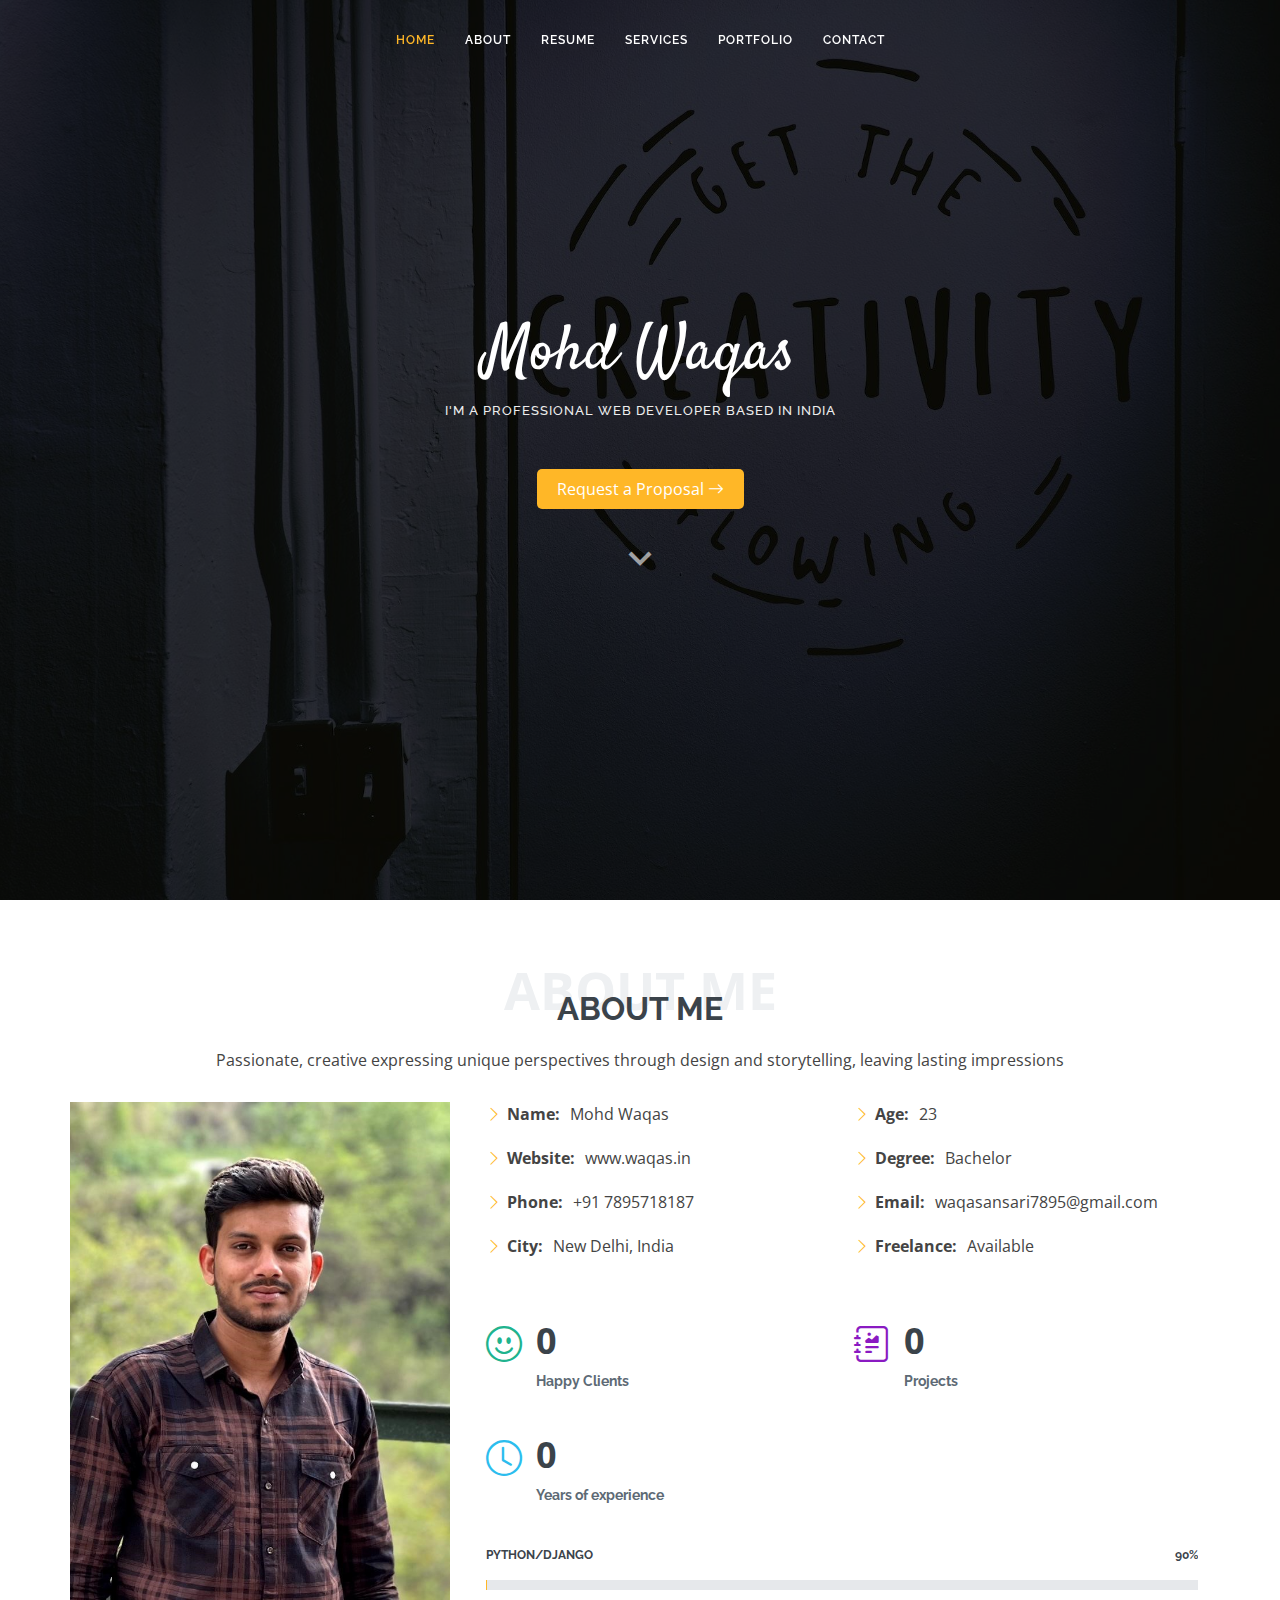
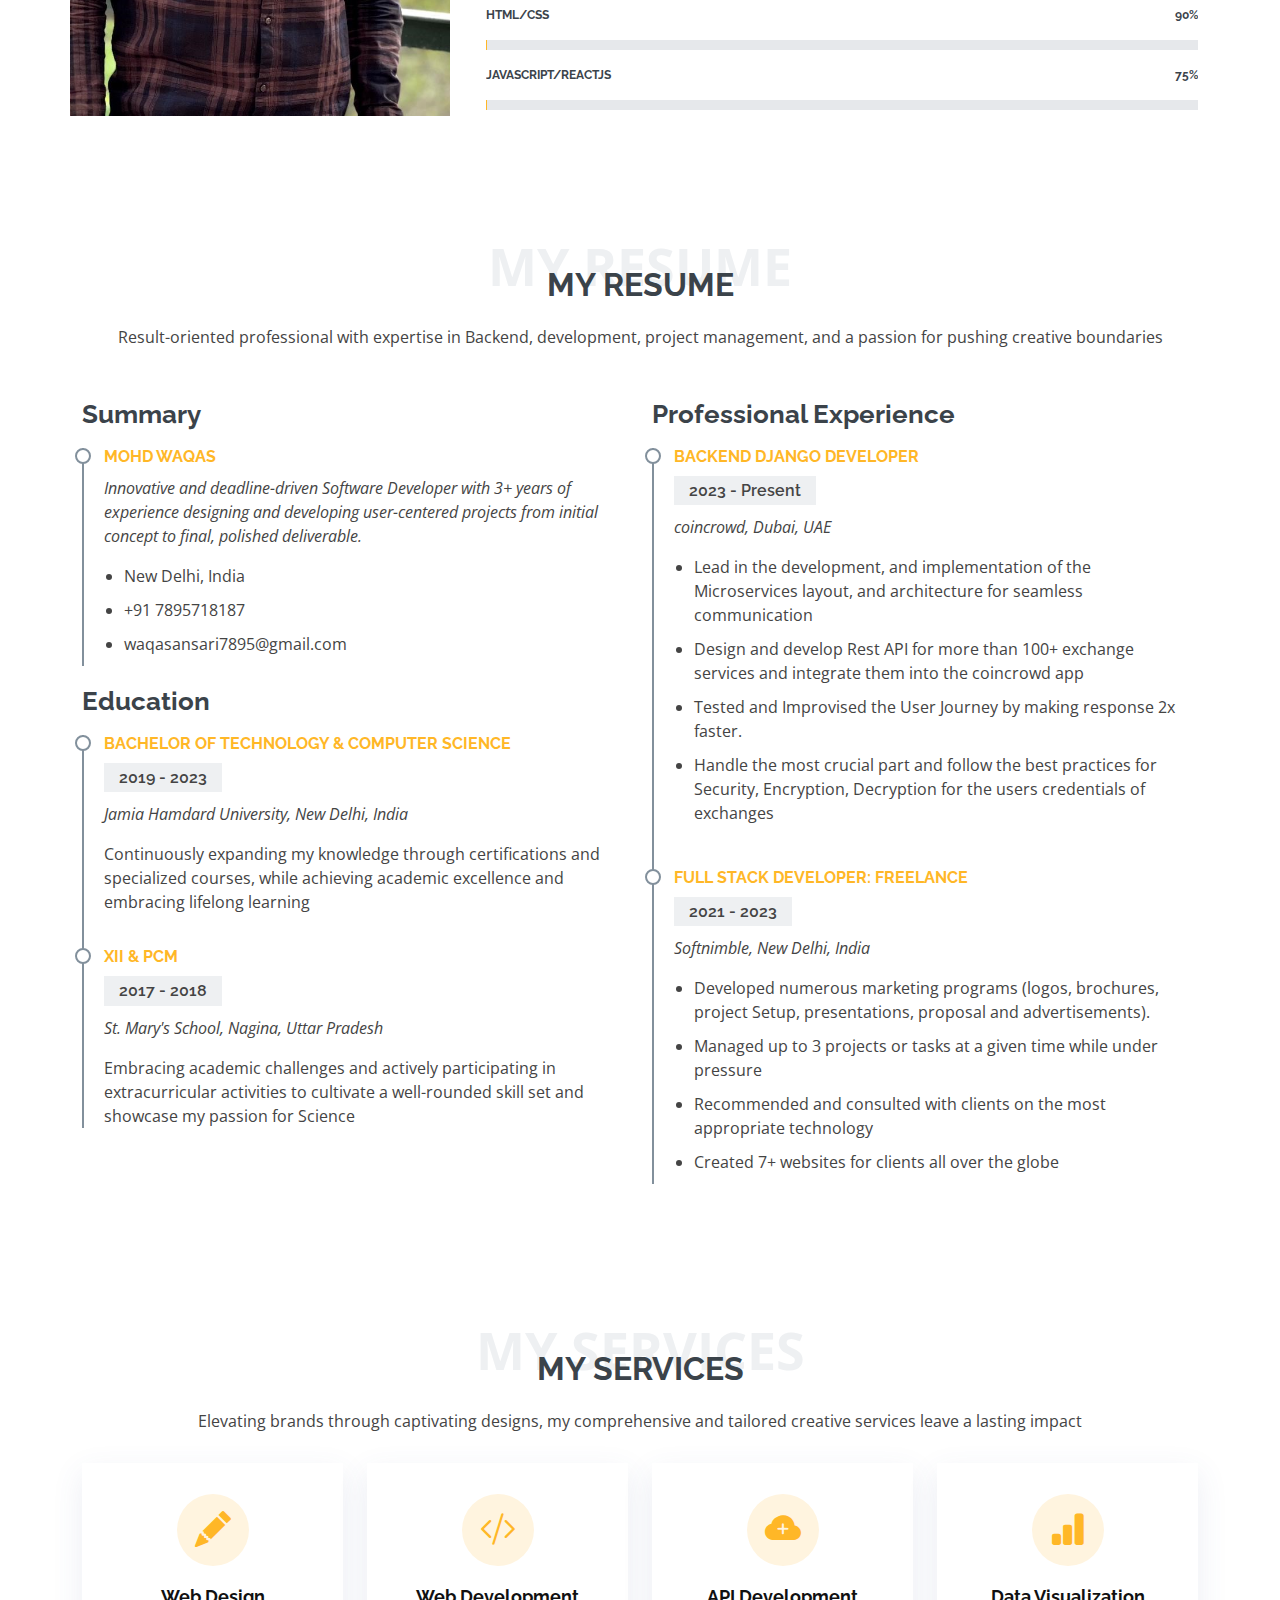
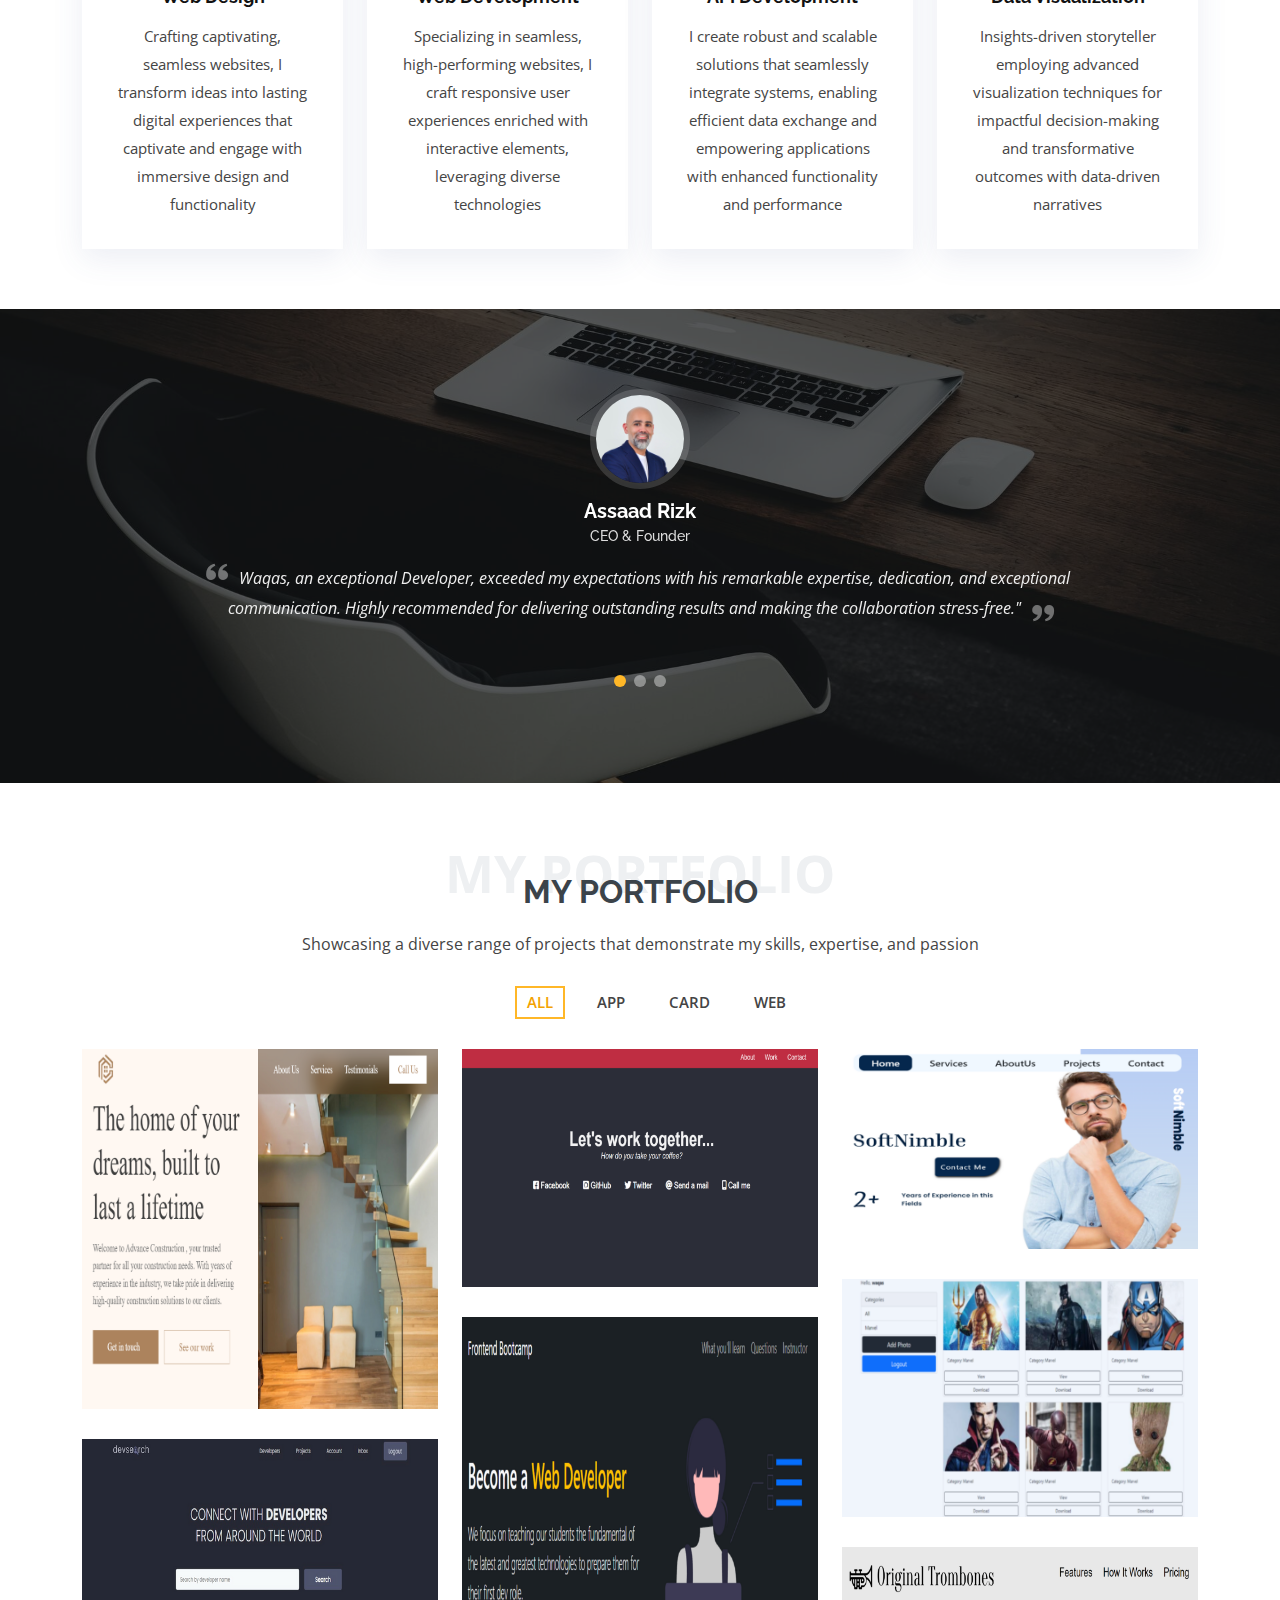
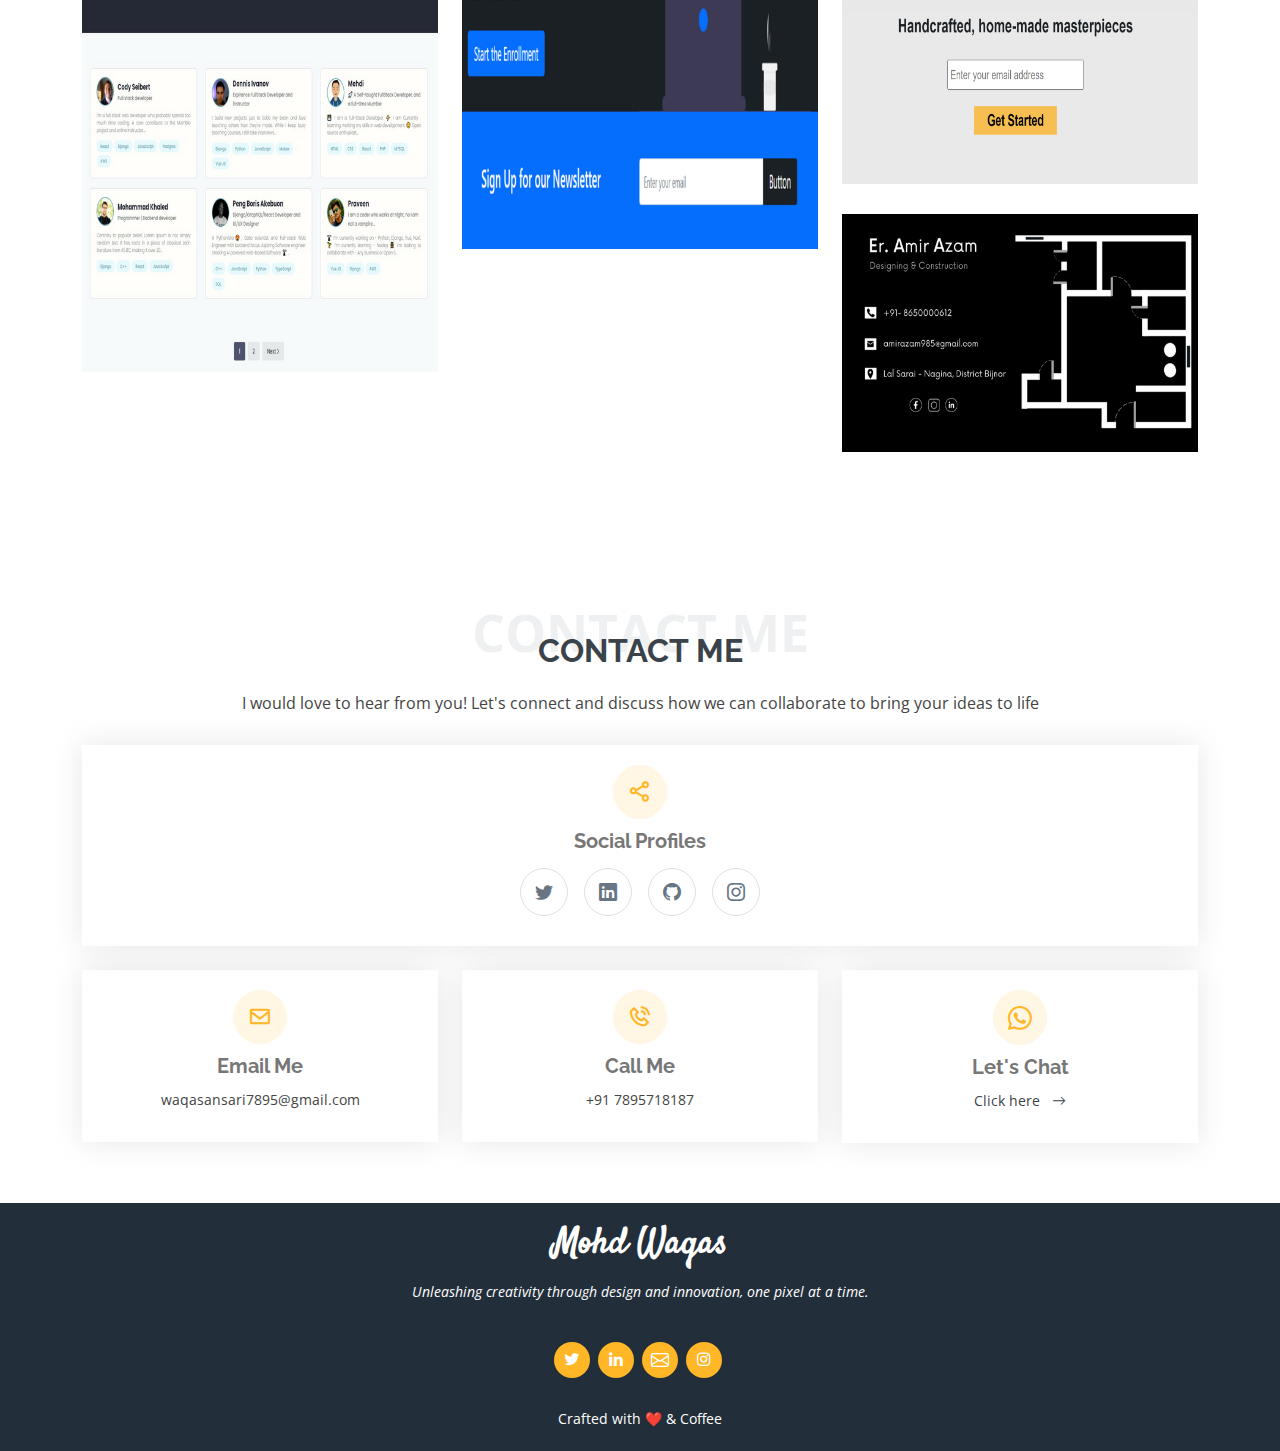
<file: index.html>
<!DOCTYPE html>
<html lang="en">

<head>
  <meta charset="utf-8">
  <meta content="width=device-width, initial-scale=1.0" name="viewport">

  <title>Waqas - Developer</title>
  <meta content="" name="description">
  <meta content="" name="keywords">

  <!-- Favicons -->
  <link href="assets/img/favicon.png" rel="icon">
  <!-- <link href="assets/img/apple-touch-icon.png" rel="apple-touch-icon"> -->

  <!-- Google Fonts -->
  <link href="https://fonts.googleapis.com/css?family=Open+Sans:300,300i,400,400i,600,600i,700,700i|Raleway:300,300i,400,400i,500,500i,600,600i,700,700i|Satisfy" rel="stylesheet">

  <!-- Vendor CSS Files -->
  <link href="assets/vendor/bootstrap/css/bootstrap.min.css" rel="stylesheet">
  <link href="assets/vendor/bootstrap-icons/bootstrap-icons.css" rel="stylesheet">
  <link href="assets/vendor/boxicons/css/boxicons.min.css" rel="stylesheet">
  <link href="assets/vendor/glightbox/css/glightbox.min.css" rel="stylesheet">
  <link href="assets/vendor/swiper/swiper-bundle.min.css" rel="stylesheet">

  <!-- Template Main CSS File -->
  <link href="assets/css/style.css" rel="stylesheet">

 
</head>

<body>

  <!-- ======= Header ======= -->
  <header id="header" class="fixed-top d-flex justify-content-center align-items-center header-transparent">

    <nav id="navbar" class="navbar">
      <ul>
        <li><a class="nav-link scrollto active" href="#hero">Home</a></li>
        <li><a class="nav-link scrollto" href="#about">About</a></li>
        <li><a class="nav-link scrollto" href="#resume">Resume</a></li>
        <li><a class="nav-link scrollto" href="#services">Services</a></li>
        <li><a class="nav-link scrollto " href="#portfolio">Portfolio</a></li>
        <li><a class="nav-link scrollto" href="#contact">Contact</a></li>
      </ul>
      <i class="bi bi-list mobile-nav-toggle"></i>
    </nav><!-- .navbar -->

  </header><!-- End Header -->

  <!-- ======= Hero Section ======= -->
  <section id="hero">
    <div class="hero-container">
      <h1>Mohd Waqas</h1>
      <h2>I'm a Professional Web Developer Based In India</h2>
      <a target="_blank" href="https://api.whatsapp.com/send?phone=917895718187" class="btn btn-warning hero-button">Request a Proposal <i class="bi bi-arrow-right"></i></a><br>
      <a href="#about" class="btn-scroll scrollto" title="Scroll Down"><i class="bx bx-chevron-down"></i></a>
    </div>
  </section><!-- End Hero -->

  <main id="main">

    <!-- ======= About Me Section ======= -->
    <section id="about" class="about">
      <div class="container">

        <div class="section-title">
          <span>About Me</span>
          <h2>About Me</h2>
          <p>Passionate, creative expressing unique perspectives through design and storytelling, leaving lasting impressions</p>
        </div>

        <div class="row">
          <div class="image col-lg-4 d-flex align-items-stretch justify-content-center justify-content-lg-start"></div>
          <div class="col-lg-8 d-flex flex-column align-items-stretch">
            <div class="content ps-lg-4 d-flex flex-column justify-content-center">
              <div class="row">
                <div class="col-lg-6">
                  <ul>
                    <li class="profile-name"><i class="bi bi-chevron-right"></i> <strong>Name:</strong> <span >Mohd Waqas</span></li>
                    <li><i class="bi bi-chevron-right"></i> <strong>Website:</strong> <span>www.waqas.in</span></li>
                    <li><i class="bi bi-chevron-right"></i> <strong>Phone:</strong> <span>+91 7895718187</span></li>
                    <li><i class="bi bi-chevron-right"></i> <strong>City:</strong> <span>New Delhi, India</span></li>
                  </ul>
                </div>
                <div class="col-lg-6">
                  <ul>
                    <li><i class="bi bi-chevron-right"></i> <strong>Age:</strong> <span>23</span></li>
                    <li><i class="bi bi-chevron-right"></i> <strong>Degree:</strong> <span>Bachelor</span></li>
                    <li><i class="bi bi-chevron-right"></i> <strong>Email:</strong> <span>waqasansari7895@gmail.com</span></li>
                    <li><i class="bi bi-chevron-right"></i> <strong>Freelance:</strong> <span>Available</span></li>
                  </ul>
                </div>
              </div>
              <div class="row mt-n4">
                <div class="col-md-6 mt-5 d-md-flex align-items-md-stretch">
                  <div class="count-box">
                    <i class="bi bi-emoji-smile" style="color: #20b38e;"></i>
                    <span data-purecounter-start="0" data-purecounter-end="22" data-purecounter-duration="1" class="purecounter"></span>
                    <p><strong>Happy Clients</strong></p>
                  </div>
                </div>

                <div class="col-md-6 mt-5 d-md-flex align-items-md-stretch">
                  <div class="count-box">
                    <i class="bi bi-journal-richtext" style="color: #8a1ac2;"></i>
                    <span data-purecounter-start="0" data-purecounter-end="26" data-purecounter-duration="1" class="purecounter"></span>
                    <p><strong>Projects</strong></p>
                  </div>
                </div>

                <div class="col-md-6 mt-5 d-md-flex align-items-md-stretch">
                  <div class="count-box">
                    <i class="bi bi-clock" style="color: #2cbdee;"></i>
                    <span data-purecounter-start="0" data-purecounter-end="3" data-purecounter-duration="1" class="purecounter"></span>
                    <p><strong>Years of experience</strong></p>
                  </div>
                </div>

                <!-- <div class="col-md-6 mt-5 d-md-flex align-items-md-stretch">
                  <div class="count-box">
                    <i class="bi bi-award" style="color: #ffb459;"></i>
                    <span data-purecounter-start="0" data-purecounter-end="16" data-purecounter-duration="1" class="purecounter"></span>
                    <p><strong>Awards</strong> rerum asperiores dolor alias quo reprehenderit eum et nemo pad der</p>
                  </div>
                </div> -->
              </div>
            </div><!-- End .content-->

            <div class="skills-content ps-lg-4">
              <div class="progress">
                <span class="skill">Python/Django <i class="val">90%</i></span>
                <div class="progress-bar-wrap">
                  <div class="progress-bar" role="progressbar" aria-valuenow="90" aria-valuemin="0" aria-valuemax="100"></div>
                </div>
              </div>

              <div class="progress">
                <span class="skill">HTML/CSS <i class="val">90%</i></span>
                <div class="progress-bar-wrap">
                  <div class="progress-bar" role="progressbar" aria-valuenow="90" aria-valuemin="0" aria-valuemax="100"></div>
                </div>
              </div>

              <div class="progress">
                <span class="skill">JavaScript/ReactJs <i class="val">75%</i></span>
                <div class="progress-bar-wrap">
                  <div class="progress-bar" role="progressbar" aria-valuenow="75" aria-valuemin="0" aria-valuemax="100"></div>
                </div>
              </div>
            </div>

          </div>
        </div>

      </div>
    </section><!-- End About Me Section -->

    <!-- ======= My Resume Section ======= -->
    <section id="resume" class="resume">
      <div class="container">

        <div class="section-title">
          <span>My Resume</span>
          <h2>My Resume</h2>
          <p>Result-oriented professional with expertise in Backend, development, project management, and a passion for pushing creative boundaries</p>
        </div>

        <div class="row">
          <div class="col-lg-6">
            <h3 class="resume-title">Summary</h3>
            <div class="resume-item pb-0">
              <h4>Mohd Waqas</h4>
              <p><em>Innovative and deadline-driven Software Developer with 3+ years of experience designing and developing user-centered projects from initial concept to final, polished deliverable.</em></p>
              <p>
              <ul>
                <li>New Delhi, India</li>
                <li>+91 7895718187</li>
                <li>waqasansari7895@gmail.com</li>
              </ul>
              </p>
            </div>

            <h3 class="resume-title">Education</h3>
            <div class="resume-item">
              <h4>Bachelor of Technology &amp; Computer Science</h4>
              <h5>2019 - 2023</h5>
              <p><em>Jamia Hamdard University, New Delhi, India</em></p>
              <p>Continuously expanding my knowledge through certifications and specialized courses, while achieving academic excellence and embracing lifelong learning</p>
            </div>
            <div class="resume-item">
              <h4>XII &amp; PCM</h4>
              <h5>2017 - 2018</h5>
              <p><em>St. Mary's School, Nagina, Uttar Pradesh</em></p>
              <p>Embracing academic challenges and actively participating in extracurricular activities to cultivate a well-rounded skill set and showcase my passion for Science</p>
            </div>
          </div>
          <div class="col-lg-6">
            <h3 class="resume-title">Professional Experience</h3>
            <div class="resume-item">
              <h4>Backend Django Developer</h4>
              <h5>2023 - Present</h5>
              <p><em>coincrowd, Dubai, UAE</em></p>
              <p>
              <ul>
                <li>Lead in the development, and implementation of the Microservices layout, and architecture for seamless communication</li>
                <li>Design and develop Rest API for more than 100+ exchange services and integrate them into the coincrowd app</li>
                <li>Tested and Improvised the User Journey by making response 2x faster.</li>
                <li>Handle the most crucial part and follow the best practices for Security, Encryption, Decryption for the users credentials of exchanges </li>
              </ul>
              </p>
            </div>
            <div class="resume-item">
              <h4>Full Stack Developer: Freelance</h4>
              <h5>2021 - 2023</h5>
              <p><em>Softnimble, New Delhi, India</em></p>
              <p>
              <ul>
                <li>Developed numerous marketing programs (logos, brochures, project Setup,  presentations, proposal and advertisements).</li>
                <li>Managed up to 3 projects or tasks at a given time while under pressure</li>
                <li>Recommended and consulted with clients on the most appropriate technology</li>
                <li>Created 7+ websites for clients all over the globe</li>
              </ul>
              </p>
            </div>
          </div>
        </div>

      </div>
    </section><!-- End My Resume Section -->

    <!-- ======= My Services Section ======= -->
    <section id="services" class="services">
      <div class="container">

        <div class="section-title">
          <span>My Services</span>
          <h2>My Services</h2>
          <p>Elevating brands through captivating designs, my comprehensive and tailored creative services leave a lasting impact</p>
        </div>

        <div class="row">
          <div class="col-md-6 col-lg-3 d-flex align-items-stretch mb-5 mb-lg-0">
            <div class="icon-box">
              <div class="icon"><i class="bi bi-pencil-fill"></i></div>
              <h4 class="title"><a href="">Web Design</a></h4>
              <p class="description">Crafting captivating, seamless websites, I transform ideas into lasting digital experiences that captivate and engage with immersive design and functionality</p>
            </div>
          </div>

          <div class="col-md-6 col-lg-3 d-flex align-items-stretch mb-5 mb-lg-0">
            <div class="icon-box">
              <div class="icon"><i class="bi bi-code-slash"></i></div>
              <h4 class="title"><a href="">Web Development</a></h4>
              <p class="description">Specializing in seamless, high-performing websites, I craft responsive user experiences enriched with interactive elements, leveraging diverse technologies</p>
            </div>
          </div>

          <div class="col-md-6 col-lg-3 d-flex align-items-stretch mb-5 mb-lg-0">
            <div class="icon-box">
              <div class="icon"><i class="bi bi-cloud-plus-fill"></i></div>
              <h4 class="title"><a href="">API Development</a></h4>
              <p class="description"> I create robust and scalable solutions that seamlessly integrate systems, enabling efficient data exchange and empowering applications with enhanced functionality and performance</p>
            </div>
          </div>

          <div class="col-md-6 col-lg-3 d-flex align-items-stretch mb-5 mb-lg-0">
            <div class="icon-box">
              <div class="icon"><i class="bi bi-bar-chart-fill"></i></div>
              <h4 class="title"><a href="">Data Visualization</a></h4>
              <p class="description">Insights-driven storyteller employing advanced visualization techniques for impactful decision-making and transformative outcomes with data-driven narratives</p>
            </div>
          </div>

        </div>

      </div>
    </section><!-- End My Services Section -->

    <!-- ======= Testimonials Section ======= -->
    <section id="testimonials" class="testimonials">
      <div class="container position-relative">

        <div class="testimonials-slider swiper" data-aos="fade-up" data-aos-delay="100">
          <div class="swiper-wrapper">

            <div class="swiper-slide">
              <div class="testimonial-item">
                <img src="assets/img/testimonials/assaad_rizk.jpg" class="testimonial-img" alt="">
                <h3>Assaad Rizk</h3>
                <h4>CEO &amp; Founder</h4>
                <p>
                  <i class="bx bxs-quote-alt-left quote-icon-left"></i>
                  Waqas, an exceptional Developer, exceeded my expectations with his remarkable expertise, dedication, and exceptional communication. Highly recommended for delivering outstanding results and making the collaboration stress-free."
                  <i class="bx bxs-quote-alt-right quote-icon-right"></i>
                </p>
              </div>
            </div><!-- End testimonial item -->

            <div class="swiper-slide">
              <div class="testimonial-item">
                <img src="assets/img/testimonials/ramesh_kumar.jpg" class="testimonial-img" alt="">
                <h3>Ramesh Kumar</h3>
                <h4>CTO &amp; Co-Founder</h4>
                <p>
                  <i class="bx bxs-quote-alt-left quote-icon-left"></i>
                  Waqas is a true professional in Software development. His expertise, attention to detail, and ability to adapt and problem-solve in real-time impressed me. Working with him was a pleasure, and I highly recommend his services for anyone seeking top-notch results.
                  <i class="bx bxs-quote-alt-right quote-icon-right"></i>
                </p>
              </div>
            </div><!-- End testimonial item -->

            <div class="swiper-slide">
              <div class="testimonial-item">
                <img src="assets/img/testimonials/amir_azam.png" class="testimonial-img" alt="">
                <h3>Amir Azam</h3>
                <h4>Civil Engineer</h4>
                <p>
                  <i class="bx bxs-quote-alt-left quote-icon-left"></i>
                  Working with Waqas was a game-changer for my project. His exceptional skills, deep knowledge, and proactive approach resulted in outstanding outcomes. I highly recommend Waqas for his professionalism, reliability, and ability to deliver beyond expectations.
                  <i class="bx bxs-quote-alt-right quote-icon-right"></i>
                </p>
              </div>
            </div><!-- End testimonial item -->

            <!-- <div class="swiper-slide">
              <div class="testimonial-item">
                <img src="assets/img/testimonials/testimonials-4.jpg" class="testimonial-img" alt="">
                <h3>Matt Brandon</h3>
                <h4>Freelancer</h4>
                <p>
                  <i class="bx bxs-quote-alt-left quote-icon-left"></i>
                  Fugiat enim eram quae cillum dolore dolor amet nulla culpa multos export minim fugiat minim velit minim dolor enim duis veniam ipsum anim magna sunt elit fore quem dolore labore illum veniam.
                  <i class="bx bxs-quote-alt-right quote-icon-right"></i>
                </p>
              </div>
            </div>

            <div class="swiper-slide">
              <div class="testimonial-item">
                <img src="assets/img/testimonials/testimonials-5.jpg" class="testimonial-img" alt="">
                <h3>John Larson</h3>
                <h4>Entrepreneur</h4>
                <p>
                  <i class="bx bxs-quote-alt-left quote-icon-left"></i>
                  Quis quorum aliqua sint quem legam fore sunt eram irure aliqua veniam tempor noster veniam enim culpa labore duis sunt culpa nulla illum cillum fugiat legam esse veniam culpa fore nisi cillum quid.
                  <i class="bx bxs-quote-alt-right quote-icon-right"></i>
                </p>
              </div>
            </div> -->

          </div>
          <div class="swiper-pagination"></div>
        </div>

      </div>
    </section><!-- End Testimonials Section -->

    <!-- ======= My Portfolio Section ======= -->
    <section id="portfolio" class="portfolio">
      <div class="container">

        <div class="section-title">
          <span>My Portfolio</span>
          <h2>My Portfolio</h2>
          <p>Showcasing a diverse range of projects that demonstrate my skills, expertise, and passion</p>
        </div>

        <ul id="portfolio-flters" class="d-flex justify-content-center">
          <li data-filter="*" class="filter-active">All</li>
          <li data-filter=".filter-app">App</li>
          <li data-filter=".filter-card">Card</li>
          <li data-filter=".filter-web">Web</li>
        </ul>

        <div class="row portfolio-container">

          <div class="col-lg-4 col-md-6 portfolio-item filter-app">
            <div class="portfolio-img"><img src="assets/img/portfolio/acd1.png" class="img-fluid" alt=""></div>
            <div class="portfolio-info">
              <!-- <h4>App 1</h4> -->
              <p>App</p>
              <a href="assets/img/portfolio/acd1.png" data-gallery="portfolioGallery" class="portfolio-lightbox preview-link" title="Construction Website"><i class="bx bx-plus"></i></a>
              <a href="inner-pages/acd-details.html" class="details-link" title="More Details"><i class="bx bx-link"></i></a>
            </div>
          </div>

          <div class="col-lg-4 col-md-6 portfolio-item filter-web">
            <div class="portfolio-img"><img src="assets/img/portfolio/static portfolio website 1.png" class="img-fluid" alt=""></div>
            <div class="portfolio-info">
              <!-- <h4>Web 1</h4> -->
              <p>Web</p>
              <a href="assets/img/portfolio/static portfolio website 1.png" data-gallery="portfolioGallery" class="portfolio-lightbox preview-link" title="Static Site"><i class="bx bx-plus"></i></a>
              <a href="inner-pages/static-details.html" class="details-link" title="More Details"><i class="bx bx-link"></i></a>
            </div>
          </div>

          <div class="col-lg-4 col-md-6 portfolio-item filter-app">
            <div class="portfolio-img"><img src="assets/img/portfolio/softnimble1.png" class="img-fluid" alt=""></div>
            <div class="portfolio-info">
              <!-- <h4>App 2</h4> -->
              <p>App</p>
              <a href="assets/img/portfolio/softnimble1.png" data-gallery="portfolioGallery" class="portfolio-lightbox preview-link" title="Softnimble Website"><i class="bx bx-plus"></i></a>
              <a href="inner-pages/softnimble-details.html" class="details-link" title="More Details"><i class="bx bx-link"></i></a>
            </div>
          </div>

          <div class="col-lg-4 col-md-6 portfolio-item filter-app">
            <div class="portfolio-img"><img src="assets/img/portfolio/photoshare app 1.png" class="img-fluid" alt=""></div>
            <div class="portfolio-info">
              <!-- <h4>Card 2</h4> -->
              <p>App</p>
              <a href="assets/img/portfolio/photoshare app 1.png" data-gallery="portfolioGallery" class="portfolio-lightbox preview-link" title="Photoshare Application"><i class="bx bx-plus"></i></a>
              <a href="inner-pages/photoshare-details.html" class="details-link" title="More Details"><i class="bx bx-link"></i></a>
            </div>
          </div>

          <div class="col-lg-4 col-md-6 portfolio-item filter-web">
            <div class="portfolio-img"><img src="assets/img/portfolio/bootstrap1.png" class="img-fluid" alt=""></div>
            <div class="portfolio-info">
              <!-- <h4>Web 2</h4> -->
              <p>Web</p>
              <a href="assets/img/portfolio/bootstrap1.png" data-gallery="portfolioGallery" class="portfolio-lightbox preview-link" title="Bootstrap Template"><i class="bx bx-plus"></i></a>
              <a href="inner-pages/bootstrap-details.html" class="details-link" title="More Details"><i class="bx bx-link"></i></a>
            </div>
          </div>

          <div class="col-lg-4 col-md-6 portfolio-item filter-app">
            <div class="portfolio-img"><img src="assets/img/portfolio/Devsearch1.png" class="img-fluid" alt=""></div>
            <div class="portfolio-info">
              <!-- <h4>App 3</h4> -->
              <p>App</p>
              <a href="assets/img/portfolio/Devsearch1.png" data-gallery="portfolioGallery" class="portfolio-lightbox preview-link" title="DeSearch Web App"><i class="bx bx-plus"></i></a>
              <a href="inner-pages/devsearch-details.html" class="details-link" title="More Details"><i class="bx bx-link"></i></a>
            </div>
          </div>

          <div class="col-lg-4 col-md-6 portfolio-item filter-web">
            <div class="portfolio-img"><img src="assets/img/portfolio/trombones1.png" class="img-fluid" alt=""></div>
            <div class="portfolio-info">
              <!-- <h4>Card 1</h4> -->
              <p>Web</p>
              <a href="assets/img/portfolio/trombones1.png" data-gallery="portfolioGallery" class="portfolio-lightbox preview-link" title="Product Landing Page"><i class="bx bx-plus"></i></a>
              <a href="inner-pages/trombone-details.html" class="details-link" title="More Details"><i class="bx bx-link"></i></a>
            </div>
          </div>

          <div class="col-lg-4 col-md-6 portfolio-item filter-card">
            <div class="portfolio-img"><img src="assets/img/portfolio/business_card.png" class="img-fluid" alt=""></div>
            <div class="portfolio-info">
              <!-- <h4>Business Card</h4> -->
              <p>Card</p>
              <a href="assets/img/portfolio/business_card.png" data-gallery="portfolioGallery" class="portfolio-lightbox preview-link" title="Business Card"><i class="bx bx-plus"></i></a>
              <a href="inner-pages/business-card-details.html" class="details-link" title="More Details"><i class="bx bx-link"></i></a>
            </div>
          </div>

          <!-- <div class="col-lg-4 col-md-6 portfolio-item filter-web">
            <div class="portfolio-img"><img src="assets/img/portfolio/portfolio-9.jpg" class="img-fluid" alt=""></div>
            <div class="portfolio-info">
              <h4>Web 3</h4>
              <p>Web</p>
              <a href="assets/img/portfolio/portfolio-9.jpg" data-gallery="portfolioGallery" class="portfolio-lightbox preview-link" title="Web 3"><i class="bx bx-plus"></i></a>
              <a href="portfolio-details.html" class="details-link" title="More Details"><i class="bx bx-link"></i></a>
            </div>
          </div> -->

        </div>

      </div>
    </section><!-- End My Portfolio Section -->

    <!-- ======= Pricing Section ======= -->
    <!-- <section id="pricing" class="pricing">
      <div class="container">

        <div class="section-title">
          <span>Pricing</span>
          <h2>Pricing</h2>
          <p>Sit sint consectetur velit quisquam cupiditate impedit suscipit alias</p>
        </div>

        <div class="row">

          <div class="col-lg-3 col-md-6">
            <div class="box">
              <h3>Free</h3>
              <h4><sup>$</sup>0<span> / month</span></h4>
              <ul>
                <li>Aida dere</li>
                <li>Nec feugiat nisl</li>
                <li>Nulla at volutpat dola</li>
                <li class="na">Pharetra massa</li>
                <li class="na">Massa ultricies mi</li>
              </ul>
              <div class="btn-wrap">
                <a href="#" class="btn-buy">Buy Now</a>
              </div>
            </div>
          </div>

          <div class="col-lg-3 col-md-6 mt-4 mt-md-0">
            <div class="box featured">
              <h3>Business</h3>
              <h4><sup>$</sup>19<span> / month</span></h4>
              <ul>
                <li>Aida dere</li>
                <li>Nec feugiat nisl</li>
                <li>Nulla at volutpat dola</li>
                <li>Pharetra massa</li>
                <li class="na">Massa ultricies mi</li>
              </ul>
              <div class="btn-wrap">
                <a href="#" class="btn-buy">Buy Now</a>
              </div>
            </div>
          </div>

          <div class="col-lg-3 col-md-6 mt-4 mt-lg-0">
            <div class="box">
              <h3>Developer</h3>
              <h4><sup>$</sup>29<span> / month</span></h4>
              <ul>
                <li>Aida dere</li>
                <li>Nec feugiat nisl</li>
                <li>Nulla at volutpat dola</li>
                <li>Pharetra massa</li>
                <li>Massa ultricies mi</li>
              </ul>
              <div class="btn-wrap">
                <a href="#" class="btn-buy">Buy Now</a>
              </div>
            </div>
          </div>

          <div class="col-lg-3 col-md-6 mt-4 mt-lg-0">
            <div class="box">
              <span class="advanced">Advanced</span>
              <h3>Ultimate</h3>
              <h4><sup>$</sup>49<span> / month</span></h4>
              <ul>
                <li>Aida dere</li>
                <li>Nec feugiat nisl</li>
                <li>Nulla at volutpat dola</li>
                <li>Pharetra massa</li>
                <li>Massa ultricies mi</li>
              </ul>
              <div class="btn-wrap">
                <a href="#" class="btn-buy">Buy Now</a>
              </div>
            </div>
          </div>

        </div>

      </div>
    </section> -->
    <!-- End Pricing Section -->

    <!-- ======= Contact Me Section ======= -->
    <section id="contact" class="contact">
      <div class="container">

        <div class="section-title">
          <span>Contact Me</span>
          <h2>Contact Me</h2>
          <p>I would love to hear from you! Let's connect and discuss how we can collaborate to bring your ideas to life</p>
        </div>

        <div class="row">

          <div class="col-lg-12">

            <div class="row">
              <div class="col-md-12">
                <div class="info-box">
                  <i class="bx bx-share-alt"></i>
                  <h3>Social Profiles</h3>
                  <div class="social-links">
                    <a target="_blank" href="https://twitter.com/mohd_waqas786" class="twitter"><i class="bi bi-twitter"></i></a>
                    <a target="_blank" href="https://linkedin.com/in/mohd-waqas-4a6639214/" class="linkedin"><i class="bi bi-linkedin"></i></a>
                    <a target="_blank" href="https://github.com/Mohdwaqas816" class="facebook"><i class="bi bi-github"></i></a>
                    <a target="_blank" href="https://instagram.com/mohdwaqas823/" class="instagram"><i class="bi bi-instagram"></i></a>
                  </div>
                </div>
              </div>
              <div class="col-md-4">
                <div class="info-box mt-4">
                  <i class="bx bx-envelope"></i>
                  <h3>Email Me</h3>
                  <p>waqasansari7895@gmail.com</p>
                </div>
              </div>
              <div class="col-md-4">
                <div class="info-box mt-4">
                  <i class="bx bx-phone-call"></i>
                  <h3>Call Me</h3>
                  <p>+91 7895718187</p>
                </div>
              </div>
              <div class="col-md-4">
                <div class="info-box mt-4">
                  <i class="bx bi-whatsapp"></i>
                  <h3>Let's Chat</h3>
                  <!-- <p><a target="_blank" class="text-body" href="https://api.whatsapp.com/send?phone=917895718187">Click here &nbsp; <i class="bi bi-arrow-right"></i></a></p> -->
                  <a style="color: #3b434a;" target="_blank" href="https://api.whatsapp.com/send?phone=917895718187"><p>Click here &nbsp; <i class="bi bi-arrow-right"></i></p></a>
                </div>
              </div>
            </div>

          </div>


        </div>

      </div>
    </section><!-- End Contact Me Section -->

  </main><!-- End #main -->

  <!-- ======= Footer ======= -->
  <footer id="footer">
    <div class="container">
      <h3>Mohd Waqas</h3>
      <p>Unleashing creativity through design and innovation, one pixel at a time.</p>
      <div class="social-links">
        <a href="https://twitter.com/mohd_waqas786" class="twitter"><i class="bx bxl-twitter"></i></a>
        <a href="https://linkedin.com/in/mohd-waqas-4a6639214/" class="linkedin"><i class="bx bxl-linkedin"></i></a>
        <a href="mailto:waqasansari7895@gmail.com" class=""><i class="bx bi-envelope"></i></a>
        <a target="_blank" href="https://instagram.com/mohdwaqas823/" class="instagram"><i class="bx bxl-instagram"></i></a>
      </div>
      <div class="copyright">
     Crafted with ❤️ & Coffee
      </div>
    </div>
  </footer><!-- End Footer -->

  <a href="#" class="back-to-top d-flex align-items-center justify-content-center"><i class="bi bi-arrow-up-short"></i></a>

  <!-- Vendor JS Files -->
  <script src="assets/vendor/purecounter/purecounter_vanilla.js"></script>
  <script src="assets/vendor/bootstrap/js/bootstrap.bundle.min.js"></script>
  <script src="assets/vendor/glightbox/js/glightbox.min.js"></script>
  <script src="assets/vendor/isotope-layout/isotope.pkgd.min.js"></script>
  <script src="assets/vendor/swiper/swiper-bundle.min.js"></script>
  <script src="assets/vendor/waypoints/noframework.waypoints.js"></script>
  <script src="assets/vendor/php-email-form/validate.js"></script>

  <!-- Template Main JS File -->
  <script src="assets/js/main.js"></script>

</body>

</html>
</file>
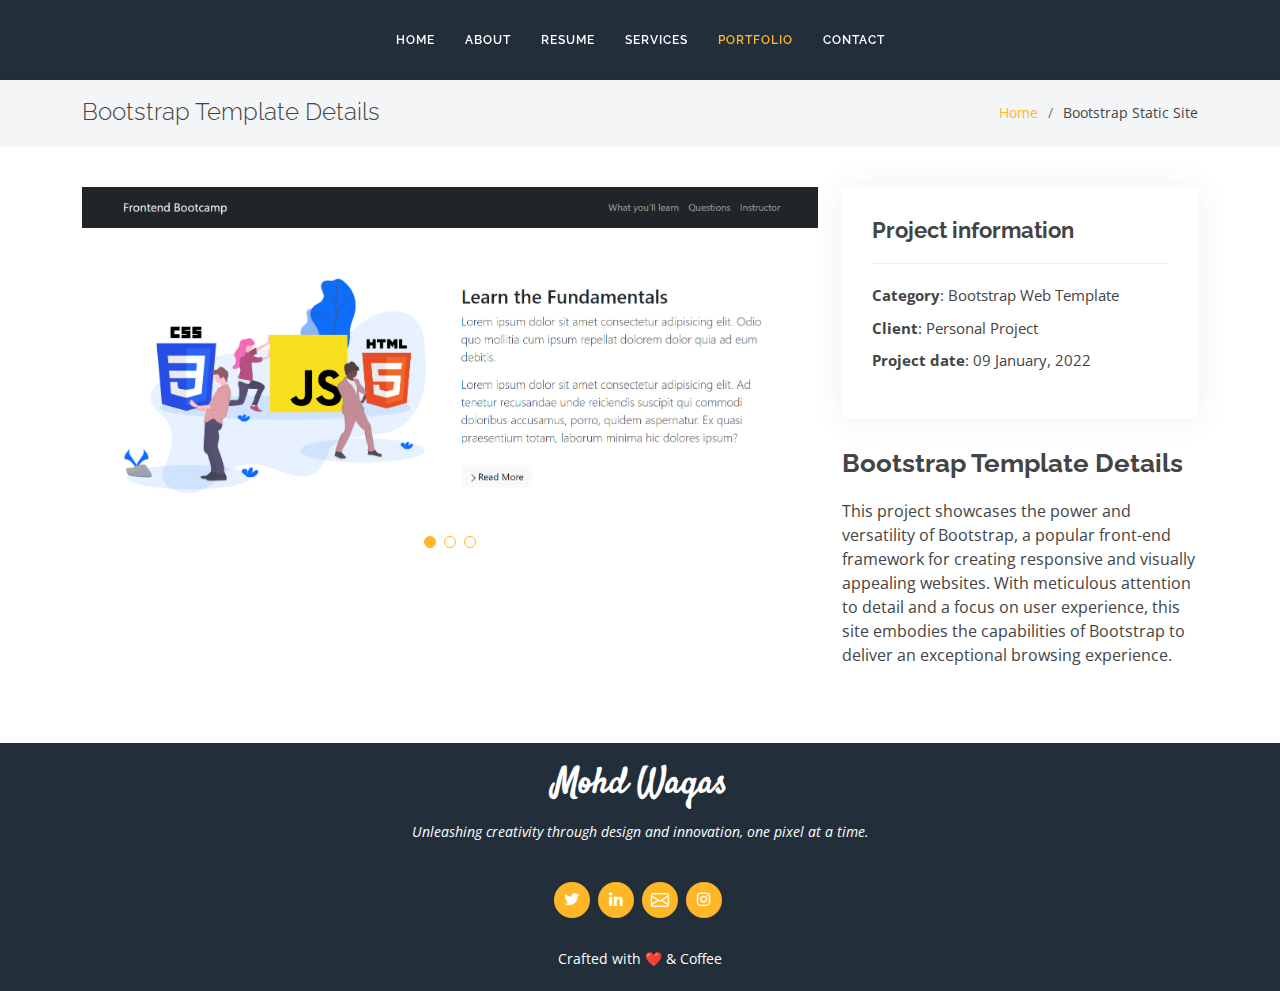
<file: bootstrap-details.html>
<!DOCTYPE html>
<html lang="en">

<head>
  <meta charset="utf-8">
  <meta content="width=device-width, initial-scale=1.0" name="viewport">

  <title>Waqas - Portfolio</title>
  <meta content="" name="description">
  <meta content="" name="keywords">

  <!-- Favicons -->
  <link href="assets/img/favicon.png" rel="icon">
  <!-- <link href="assets/img/apple-touch-icon.png" rel="apple-touch-icon"> -->

  <!-- Google Fonts -->
  <link href="https://fonts.googleapis.com/css?family=Open+Sans:300,300i,400,400i,600,600i,700,700i|Raleway:300,300i,400,400i,500,500i,600,600i,700,700i|Satisfy" rel="stylesheet">

  <!-- Vendor CSS Files -->
  <link href="assets/vendor/bootstrap/css/bootstrap.min.css" rel="stylesheet">
  <link href="assets/vendor/bootstrap-icons/bootstrap-icons.css" rel="stylesheet">
  <link href="assets/vendor/boxicons/css/boxicons.min.css" rel="stylesheet">
  <link href="assets/vendor/glightbox/css/glightbox.min.css" rel="stylesheet">
  <link href="assets/vendor/swiper/swiper-bundle.min.css" rel="stylesheet">

  <!-- Template Main CSS File -->
  <link href="assets/css/style.css" rel="stylesheet">


</head>

<body>

  <!-- ======= Header ======= -->
  <header id="header" class="fixed-top d-flex justify-content-center align-items-center ">

    <nav id="navbar" class="navbar">
      <ul>
        <li><a class="nav-link scrollto " href="index.html">Home</a></li>
        <li><a class="nav-link scrollto" href="index.html#about">About</a></li>
        <li><a class="nav-link scrollto" href="index.html#resume">Resume</a></li>
        <li><a class="nav-link scrollto" href="index.html#services">Services</a></li>
        <li><a class="nav-link scrollto active" href="index.html#portfolio">Portfolio</a></li>
        <li><a class="nav-link scrollto" href="index.html#contact">Contact</a></li>
      </ul>
      <i class="bi bi-list mobile-nav-toggle"></i>
    </nav><!-- .navbar -->

  </header><!-- End Header -->

  <main id="main">

    <!-- ======= Breadcrumbs Section ======= -->
    <section class="breadcrumbs">
      <div class="container">

        <div class="d-flex justify-content-between align-items-center">
          <h2>Bootstrap Template Details</h2>
          <ol>
            <li><a href="index.html">Home</a></li>
            <!-- <li><a href="inner-page.html">Portfolio</a></li> -->
            <li>Bootstrap Static Site</li>
          </ol>
        </div>

      </div>
    </section><!-- Breadcrumbs Section -->

    <!-- ======= Portfolio Details Section ======= -->
    <section id="portfolio-details" class="portfolio-details">
      <div class="container">

        <div class="row gy-4">

          <div class="col-lg-8">
            <div class="portfolio-details-slider swiper">
              <div class="swiper-wrapper align-items-center">

                <div class="swiper-slide">
                  <img src="assets/img/portfolio/bootstrap2.png" alt="">
                </div>

                <div class="swiper-slide">
                  <img src="assets/img/portfolio/bootstrap3.png" alt="">
                </div>

                <div class="swiper-slide">
                  <img src="assets/img/portfolio/bootstrap4.png" alt="">
                </div>

              </div>
              <div class="swiper-pagination"></div>
            </div>
          </div>

          <div class="col-lg-4">
            <div class="portfolio-info">
              <h3>Project information</h3>
              <ul>
                <li><strong>Category</strong>: Bootstrap Web Template</li>
                <li><strong>Client</strong>: Personal Project</li>
                <li><strong>Project date</strong>: 09 January, 2022</li>
                <!-- <li><strong>Project Code</strong>: <a target="_blank" href="https://www.advanceconstructiondesign.com/">www.advanceconstructiondesign.com</a></li> -->
              </ul>
            </div>
            <div class="portfolio-description">
              <h2>Bootstrap Template Details</h2>
              <p>
                This project showcases the power and versatility of Bootstrap, a popular front-end framework for creating responsive and visually appealing websites. With meticulous attention to detail and a focus on user experience, this site embodies the capabilities of Bootstrap to deliver an exceptional browsing experience.
              </p>
            </div>
          </div>

        </div>

      </div>
    </section><!-- End Portfolio Details Section -->

  </main><!-- End #main -->

  <!-- ======= Footer ======= -->
  <footer id="footer">
    <div class="container">
      <h3>Mohd Waqas</h3>
      <p>Unleashing creativity through design and innovation, one pixel at a time.</p>
      <div class="social-links">
        <a href="https://twitter.com/mohd_waqas786" class="twitter"><i class="bx bxl-twitter"></i></a>
        <a href="https://linkedin.com/in/mohd-waqas-4a6639214/" class="linkedin"><i class="bx bxl-linkedin"></i></a>
        <a href="mailto:waqasansari7895@gmail.com" class=""><i class="bx bi-envelope"></i></a>
        <a target="_blank" href="https://instagram.com/mohdwaqas823/" class="instagram"><i class="bx bxl-instagram"></i></a>
      </div>
      <div class="copyright">
     Crafted with ❤️ & Coffee
      </div>
    </div>
  </footer><!-- End Footer -->

  <a href="#" class="back-to-top d-flex align-items-center justify-content-center"><i class="bi bi-arrow-up-short"></i></a>

  <!-- Vendor JS Files -->
  <script src="assets/vendor/purecounter/purecounter_vanilla.js"></script>
  <script src="assets/vendor/bootstrap/js/bootstrap.bundle.min.js"></script>
  <script src="assets/vendor/glightbox/js/glightbox.min.js"></script>
  <script src="assets/vendor/isotope-layout/isotope.pkgd.min.js"></script>
  <script src="assets/vendor/swiper/swiper-bundle.min.js"></script>
  <script src="assets/vendor/waypoints/noframework.waypoints.js"></script>
  <script src="assets/vendor/php-email-form/validate.js"></script>

  <!-- Template Main JS File -->
  <script src="assets/js/main.js"></script>

</body>

</html>
</file>
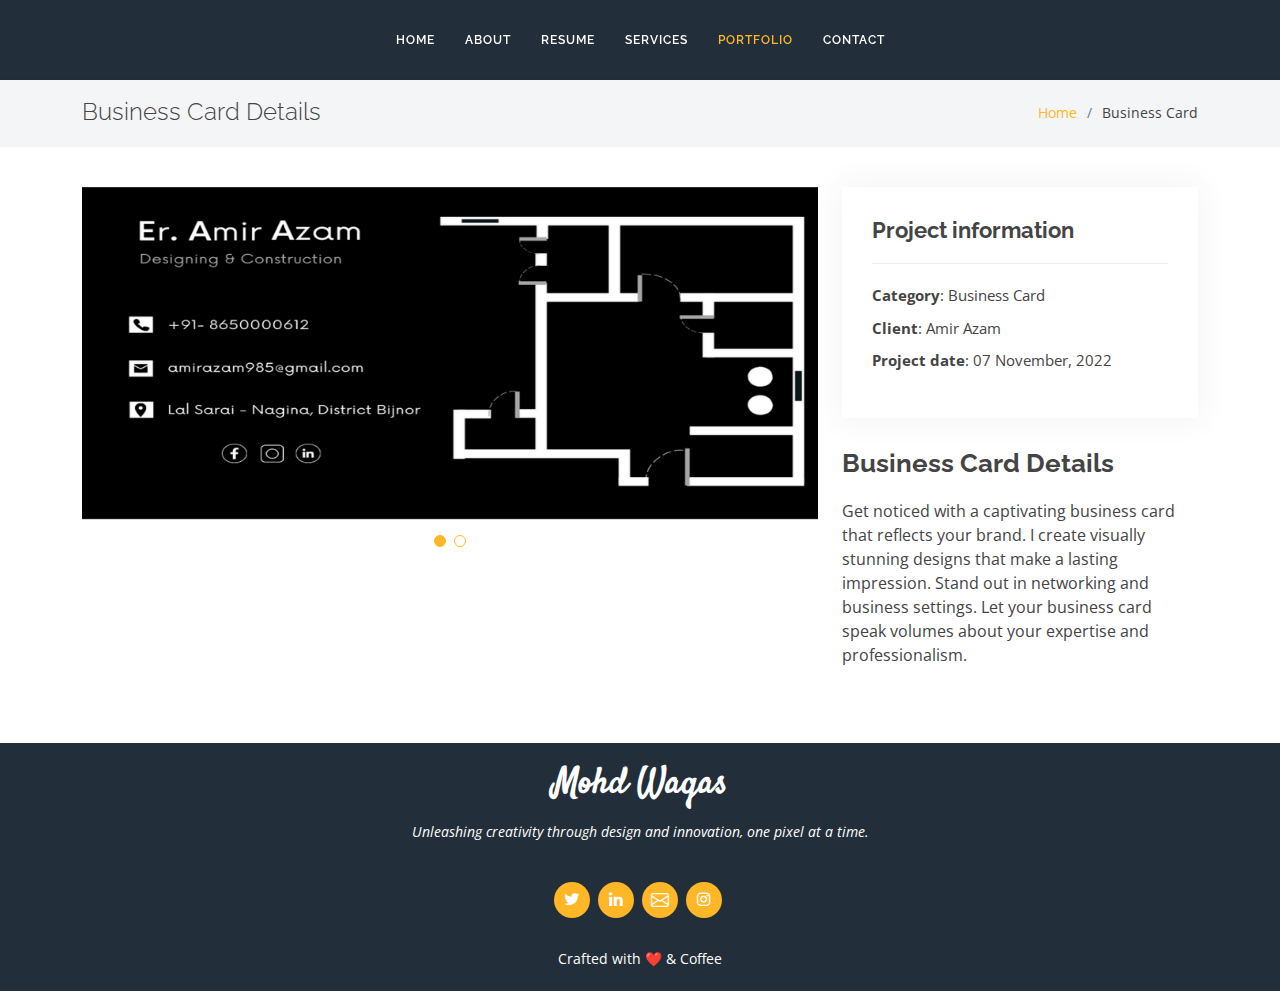
<file: business-card-details.html>
<!DOCTYPE html>
<html lang="en">

<head>
  <meta charset="utf-8">
  <meta content="width=device-width, initial-scale=1.0" name="viewport">

  <title>Waqas - Portfolio</title>
  <meta content="" name="description">
  <meta content="" name="keywords">

  <!-- Favicons -->
  <link href="assets/img/favicon.png" rel="icon">
  <!-- <link href="assets/img/apple-touch-icon.png" rel="apple-touch-icon"> -->

  <!-- Google Fonts -->
  <link href="https://fonts.googleapis.com/css?family=Open+Sans:300,300i,400,400i,600,600i,700,700i|Raleway:300,300i,400,400i,500,500i,600,600i,700,700i|Satisfy" rel="stylesheet">

  <!-- Vendor CSS Files -->
  <link href="assets/vendor/bootstrap/css/bootstrap.min.css" rel="stylesheet">
  <link href="assets/vendor/bootstrap-icons/bootstrap-icons.css" rel="stylesheet">
  <link href="assets/vendor/boxicons/css/boxicons.min.css" rel="stylesheet">
  <link href="assets/vendor/glightbox/css/glightbox.min.css" rel="stylesheet">
  <link href="assets/vendor/swiper/swiper-bundle.min.css" rel="stylesheet">

  <!-- Template Main CSS File -->
  <link href="assets/css/style.css" rel="stylesheet">


</head>

<body>

  <!-- ======= Header ======= -->
  <header id="header" class="fixed-top d-flex justify-content-center align-items-center ">

    <nav id="navbar" class="navbar">
      <ul>
        <li><a class="nav-link scrollto " href="index.html">Home</a></li>
        <li><a class="nav-link scrollto" href="index.html#about">About</a></li>
        <li><a class="nav-link scrollto" href="index.html#resume">Resume</a></li>
        <li><a class="nav-link scrollto" href="index.html#services">Services</a></li>
        <li><a class="nav-link scrollto active" href="index.html#portfolio">Portfolio</a></li>
        <li><a class="nav-link scrollto" href="index.html#contact">Contact</a></li>
      </ul>
      <i class="bi bi-list mobile-nav-toggle"></i>
    </nav><!-- .navbar -->

  </header><!-- End Header -->

  <main id="main">

    <!-- ======= Breadcrumbs Section ======= -->
    <section class="breadcrumbs">
      <div class="container">

        <div class="d-flex justify-content-between align-items-center">
          <h2>Business Card Details</h2>
          <ol>
            <li><a href="index.html">Home</a></li>
            <!-- <li><a href="inner-page.html">Portfolio</a></li> -->
            <li>Business Card</li>
          </ol>
        </div>

      </div>
    </section><!-- Breadcrumbs Section -->

    <!-- ======= Portfolio Details Section ======= -->
    <section id="portfolio-details" class="portfolio-details">
      <div class="container">

        <div class="row gy-4">

          <div class="col-lg-8">
            <div class="portfolio-details-slider swiper">
              <div class="swiper-wrapper align-items-center">

                <div class="swiper-slide">
                  <img src="assets/img/portfolio/business_card1.png" alt="">
                </div>

                <div class="swiper-slide">
                  <img src="assets/img/portfolio/business_card_2.png" alt="">
                </div>

                <!-- <div class="swiper-slide">
                  <img src="assets/img/portfolio/static3.png" alt="">
                </div> -->

              </div>
              <div class="swiper-pagination"></div>
            </div>
          </div>

          <div class="col-lg-4">
            <div class="portfolio-info">
              <h3>Project information</h3>
              <ul>
                <li><strong>Category</strong>: Business Card</li>
                <li><strong>Client</strong>: Amir Azam</li>
                <li><strong>Project date</strong>: 07 November, 2022</li>
                <!-- <li><strong>Project Code</strong>: <a target="_blank" href="https://www.advanceconstructiondesign.com/">www.advanceconstructiondesign.com</a></li> -->
              </ul>
            </div>
            <div class="portfolio-description">
              <h2>Business Card Details</h2>
              <p>
                Get noticed with a captivating business card that reflects your brand. I create visually stunning designs that make a lasting impression. Stand out in networking and business settings. Let your business card speak volumes about your expertise and professionalism.
              </p>
            </div>
          </div>

        </div>

      </div>
    </section><!-- End Portfolio Details Section -->

  </main><!-- End #main -->

  <!-- ======= Footer ======= -->
  <footer id="footer">
    <div class="container">
      <h3>Mohd Waqas</h3>
      <p>Unleashing creativity through design and innovation, one pixel at a time.</p>
      <div class="social-links">
        <a href="https://twitter.com/mohd_waqas786" class="twitter"><i class="bx bxl-twitter"></i></a>
        <a href="https://linkedin.com/in/mohd-waqas-4a6639214/" class="linkedin"><i class="bx bxl-linkedin"></i></a>
        <a href="mailto:waqasansari7895@gmail.com" class=""><i class="bx bi-envelope"></i></a>
        <a target="_blank" href="https://instagram.com/mohdwaqas823/" class="instagram"><i class="bx bxl-instagram"></i></a>
      </div>
      <div class="copyright">
     Crafted with ❤️ & Coffee
      </div>
    </div>
  </footer><!-- End Footer -->

  <a href="#" class="back-to-top d-flex align-items-center justify-content-center"><i class="bi bi-arrow-up-short"></i></a>

  <!-- Vendor JS Files -->
  <script src="assets/vendor/purecounter/purecounter_vanilla.js"></script>
  <script src="assets/vendor/bootstrap/js/bootstrap.bundle.min.js"></script>
  <script src="assets/vendor/glightbox/js/glightbox.min.js"></script>
  <script src="assets/vendor/isotope-layout/isotope.pkgd.min.js"></script>
  <script src="assets/vendor/swiper/swiper-bundle.min.js"></script>
  <script src="assets/vendor/waypoints/noframework.waypoints.js"></script>
  <script src="assets/vendor/php-email-form/validate.js"></script>

  <!-- Template Main JS File -->
  <script src="assets/js/main.js"></script>

</body>

</html>
</file>
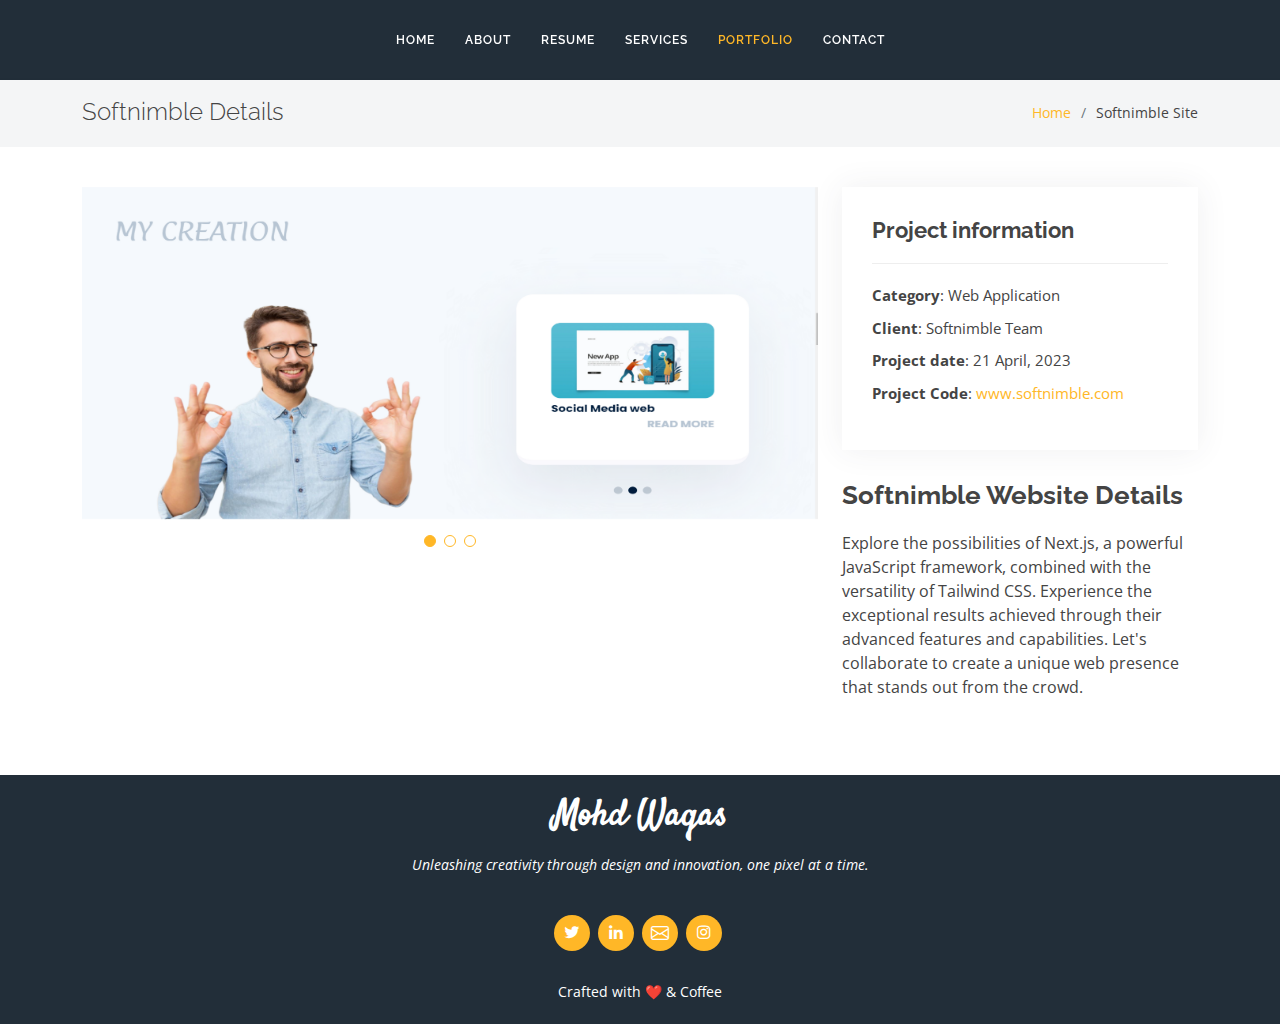
<file: softnimble-details.html>
<!DOCTYPE html>
<html lang="en">

<head>
  <meta charset="utf-8">
  <meta content="width=device-width, initial-scale=1.0" name="viewport">

  <title>Waqas - Portfolio</title>
  <meta content="" name="description">
  <meta content="" name="keywords">

  <!-- Favicons -->
  <link href="assets/img/favicon.png" rel="icon">
  <!-- <link href="assets/img/apple-touch-icon.png" rel="apple-touch-icon"> -->

  <!-- Google Fonts -->
  <link href="https://fonts.googleapis.com/css?family=Open+Sans:300,300i,400,400i,600,600i,700,700i|Raleway:300,300i,400,400i,500,500i,600,600i,700,700i|Satisfy" rel="stylesheet">

  <!-- Vendor CSS Files -->
  <link href="assets/vendor/bootstrap/css/bootstrap.min.css" rel="stylesheet">
  <link href="assets/vendor/bootstrap-icons/bootstrap-icons.css" rel="stylesheet">
  <link href="assets/vendor/boxicons/css/boxicons.min.css" rel="stylesheet">
  <link href="assets/vendor/glightbox/css/glightbox.min.css" rel="stylesheet">
  <link href="assets/vendor/swiper/swiper-bundle.min.css" rel="stylesheet">

  <!-- Template Main CSS File -->
  <link href="assets/css/style.css" rel="stylesheet">


</head>

<body>

  <!-- ======= Header ======= -->
  <header id="header" class="fixed-top d-flex justify-content-center align-items-center ">

    <nav id="navbar" class="navbar">
      <ul>
        <li><a class="nav-link scrollto " href="index.html">Home</a></li>
        <li><a class="nav-link scrollto" href="index.html#about">About</a></li>
        <li><a class="nav-link scrollto" href="index.html#resume">Resume</a></li>
        <li><a class="nav-link scrollto" href="index.html#services">Services</a></li>
        <li><a class="nav-link scrollto active" href="index.html#portfolio">Portfolio</a></li>
        <li><a class="nav-link scrollto" href="index.html#contact">Contact</a></li>
      </ul>
      <i class="bi bi-list mobile-nav-toggle"></i>
    </nav><!-- .navbar -->

  </header><!-- End Header -->

  <main id="main">

    <!-- ======= Breadcrumbs Section ======= -->
    <section class="breadcrumbs">
      <div class="container">

        <div class="d-flex justify-content-between align-items-center">
          <h2>Softnimble Details</h2>
          <ol>
            <li><a href="index.html">Home</a></li>
            <!-- <li><a href="inner-page.html">Portfolio</a></li> -->
            <li>Softnimble Site</li>
          </ol>
        </div>

      </div>
    </section><!-- Breadcrumbs Section -->

    <!-- ======= Portfolio Details Section ======= -->
    <section id="portfolio-details" class="portfolio-details">
      <div class="container">

        <div class="row gy-4">

          <div class="col-lg-8">
            <div class="portfolio-details-slider swiper">
              <div class="swiper-wrapper align-items-center">

                <div class="swiper-slide">
                  <img src="assets/img/portfolio/softnimble2.png" alt="">
                </div>

                <div class="swiper-slide">
                  <img src="assets/img/portfolio/softnimble3.png" alt="">
                </div>

                <div class="swiper-slide">
                  <img src="assets/img/portfolio/softnimble4.png" alt="">
                </div>

              </div>
              <div class="swiper-pagination"></div>
            </div>
          </div>

          <div class="col-lg-4">
            <div class="portfolio-info">
              <h3>Project information</h3>
              <ul>
                <li><strong>Category</strong>: Web Application</li>
                <li><strong>Client</strong>: Softnimble Team</li>
                <li><strong>Project date</strong>: 21 April, 2023</li>
                <li><strong>Project Code</strong>: <a target="_blank" href="https://www.softnimble.com/">www.softnimble.com</a></li>
              </ul>
            </div>
            <div class="portfolio-description">
              <h2>Softnimble Website Details</h2>
              <p>
                Explore the possibilities of Next.js, a powerful JavaScript framework, combined with the versatility of Tailwind CSS. Experience the exceptional results achieved through their advanced features and capabilities. Let's collaborate to create a unique web presence that stands out from the crowd.
              </p>
            </div>
          </div>

        </div>

      </div>
    </section><!-- End Portfolio Details Section -->

  </main><!-- End #main -->

  <!-- ======= Footer ======= -->
  <footer id="footer">
    <div class="container">
      <h3>Mohd Waqas</h3>
      <p>Unleashing creativity through design and innovation, one pixel at a time.</p>
      <div class="social-links">
        <a href="https://twitter.com/mohd_waqas786" class="twitter"><i class="bx bxl-twitter"></i></a>
        <a href="https://linkedin.com/in/mohd-waqas-4a6639214/" class="linkedin"><i class="bx bxl-linkedin"></i></a>
        <a href="mailto:waqasansari7895@gmail.com" class=""><i class="bx bi-envelope"></i></a>
        <a target="_blank" href="https://instagram.com/mohdwaqas823/" class="instagram"><i class="bx bxl-instagram"></i></a>
      </div>
      <div class="copyright">
     Crafted with ❤️ & Coffee
      </div>
    </div>
  </footer><!-- End Footer -->

  <a href="#" class="back-to-top d-flex align-items-center justify-content-center"><i class="bi bi-arrow-up-short"></i></a>

  <!-- Vendor JS Files -->
  <script src="assets/vendor/purecounter/purecounter_vanilla.js"></script>
  <script src="assets/vendor/bootstrap/js/bootstrap.bundle.min.js"></script>
  <script src="assets/vendor/glightbox/js/glightbox.min.js"></script>
  <script src="assets/vendor/isotope-layout/isotope.pkgd.min.js"></script>
  <script src="assets/vendor/swiper/swiper-bundle.min.js"></script>
  <script src="assets/vendor/waypoints/noframework.waypoints.js"></script>
  <script src="assets/vendor/php-email-form/validate.js"></script>

  <!-- Template Main JS File -->
  <script src="assets/js/main.js"></script>

</body>

</html>
</file>
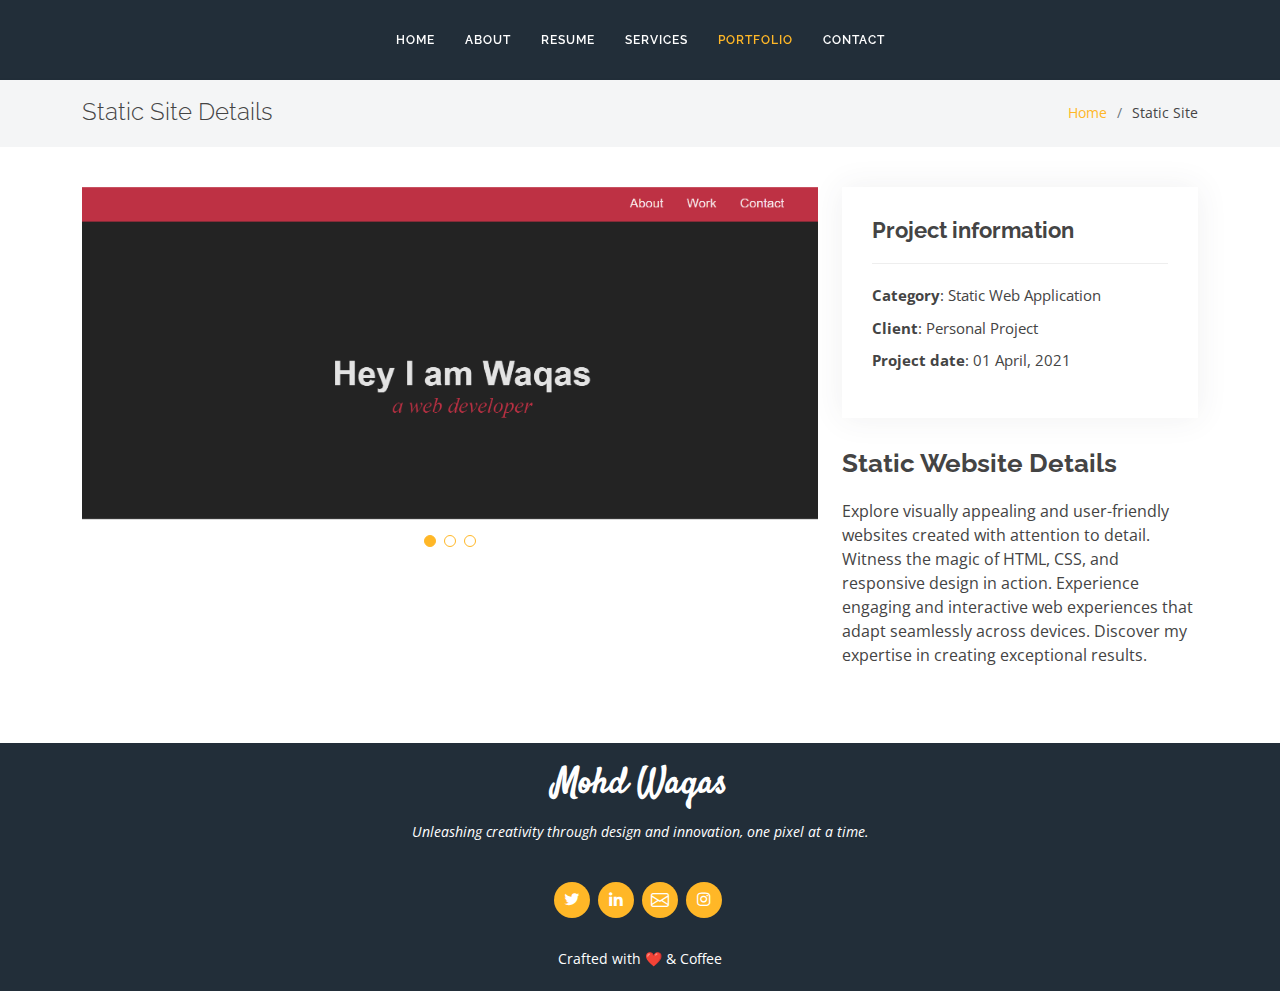
<file: static-details.html>
<!DOCTYPE html>
<html lang="en">

<head>
  <meta charset="utf-8">
  <meta content="width=device-width, initial-scale=1.0" name="viewport">

  <title>Waqas - Portfolio</title>
  <meta content="" name="description">
  <meta content="" name="keywords">

  <!-- Favicons -->
  <link href="assets/img/favicon.png" rel="icon">
  <!-- <link href="assets/img/apple-touch-icon.png" rel="apple-touch-icon"> -->

  <!-- Google Fonts -->
  <link href="https://fonts.googleapis.com/css?family=Open+Sans:300,300i,400,400i,600,600i,700,700i|Raleway:300,300i,400,400i,500,500i,600,600i,700,700i|Satisfy" rel="stylesheet">

  <!-- Vendor CSS Files -->
  <link href="assets/vendor/bootstrap/css/bootstrap.min.css" rel="stylesheet">
  <link href="assets/vendor/bootstrap-icons/bootstrap-icons.css" rel="stylesheet">
  <link href="assets/vendor/boxicons/css/boxicons.min.css" rel="stylesheet">
  <link href="assets/vendor/glightbox/css/glightbox.min.css" rel="stylesheet">
  <link href="assets/vendor/swiper/swiper-bundle.min.css" rel="stylesheet">

  <!-- Template Main CSS File -->
  <link href="assets/css/style.css" rel="stylesheet">


</head>

<body>

  <!-- ======= Header ======= -->
  <header id="header" class="fixed-top d-flex justify-content-center align-items-center ">

    <nav id="navbar" class="navbar">
      <ul>
        <li><a class="nav-link scrollto " href="index.html">Home</a></li>
        <li><a class="nav-link scrollto" href="index.html#about">About</a></li>
        <li><a class="nav-link scrollto" href="index.html#resume">Resume</a></li>
        <li><a class="nav-link scrollto" href="index.html#services">Services</a></li>
        <li><a class="nav-link scrollto active" href="index.html#portfolio">Portfolio</a></li>
        <li><a class="nav-link scrollto" href="index.html#contact">Contact</a></li>
      </ul>
      <i class="bi bi-list mobile-nav-toggle"></i>
    </nav><!-- .navbar -->

  </header><!-- End Header -->

  <main id="main">

    <!-- ======= Breadcrumbs Section ======= -->
    <section class="breadcrumbs">
      <div class="container">

        <div class="d-flex justify-content-between align-items-center">
          <h2>Static Site Details</h2>
          <ol>
            <li><a href="index.html">Home</a></li>
            <!-- <li><a href="inner-page.html">Portfolio</a></li> -->
            <li>Static Site</li>
          </ol>
        </div>

      </div>
    </section><!-- Breadcrumbs Section -->

    <!-- ======= Portfolio Details Section ======= -->
    <section id="portfolio-details" class="portfolio-details">
      <div class="container">

        <div class="row gy-4">

          <div class="col-lg-8">
            <div class="portfolio-details-slider swiper">
              <div class="swiper-wrapper align-items-center">

                <div class="swiper-slide">
                  <img src="assets/img/portfolio/static2.png" alt="">
                </div>

                <div class="swiper-slide">
                  <img src="assets/img/portfolio/static4.png" alt="">
                </div>

                <div class="swiper-slide">
                  <img src="assets/img/portfolio/static3.png" alt="">
                </div>

              </div>
              <div class="swiper-pagination"></div>
            </div>
          </div>

          <div class="col-lg-4">
            <div class="portfolio-info">
              <h3>Project information</h3>
              <ul>
                <li><strong>Category</strong>: Static Web Application</li>
                <li><strong>Client</strong>: Personal Project</li>
                <li><strong>Project date</strong>: 01 April, 2021</li>
                <!-- <li><strong>Project Code</strong>: <a target="_blank" href="https://www.advanceconstructiondesign.com/">www.advanceconstructiondesign.com</a></li> -->
              </ul>
            </div>
            <div class="portfolio-description">
              <h2>Static Website Details</h2>
              <p>
                Explore visually appealing and user-friendly websites created with attention to detail. Witness the magic of HTML, CSS, and responsive design in action. Experience engaging and interactive web experiences that adapt seamlessly across devices. Discover my expertise in creating exceptional results.
              </p>
            </div>
          </div>

        </div>

      </div>
    </section><!-- End Portfolio Details Section -->

  </main><!-- End #main -->

  <!-- ======= Footer ======= -->
  <footer id="footer">
    <div class="container">
      <h3>Mohd Waqas</h3>
      <p>Unleashing creativity through design and innovation, one pixel at a time.</p>
      <div class="social-links">
        <a href="https://twitter.com/mohd_waqas786" class="twitter"><i class="bx bxl-twitter"></i></a>
        <a href="https://linkedin.com/in/mohd-waqas-4a6639214/" class="linkedin"><i class="bx bxl-linkedin"></i></a>
        <a href="mailto:waqasansari7895@gmail.com" class=""><i class="bx bi-envelope"></i></a>
        <a target="_blank" href="https://instagram.com/mohdwaqas823/" class="instagram"><i class="bx bxl-instagram"></i></a>
      </div>
      <div class="copyright">
     Crafted with ❤️ & Coffee
      </div>
    </div>
  </footer><!-- End Footer -->

  <a href="#" class="back-to-top d-flex align-items-center justify-content-center"><i class="bi bi-arrow-up-short"></i></a>

  <!-- Vendor JS Files -->
  <script src="assets/vendor/purecounter/purecounter_vanilla.js"></script>
  <script src="assets/vendor/bootstrap/js/bootstrap.bundle.min.js"></script>
  <script src="assets/vendor/glightbox/js/glightbox.min.js"></script>
  <script src="assets/vendor/isotope-layout/isotope.pkgd.min.js"></script>
  <script src="assets/vendor/swiper/swiper-bundle.min.js"></script>
  <script src="assets/vendor/waypoints/noframework.waypoints.js"></script>
  <script src="assets/vendor/php-email-form/validate.js"></script>

  <!-- Template Main JS File -->
  <script src="assets/js/main.js"></script>

</body>

</html>
</file>
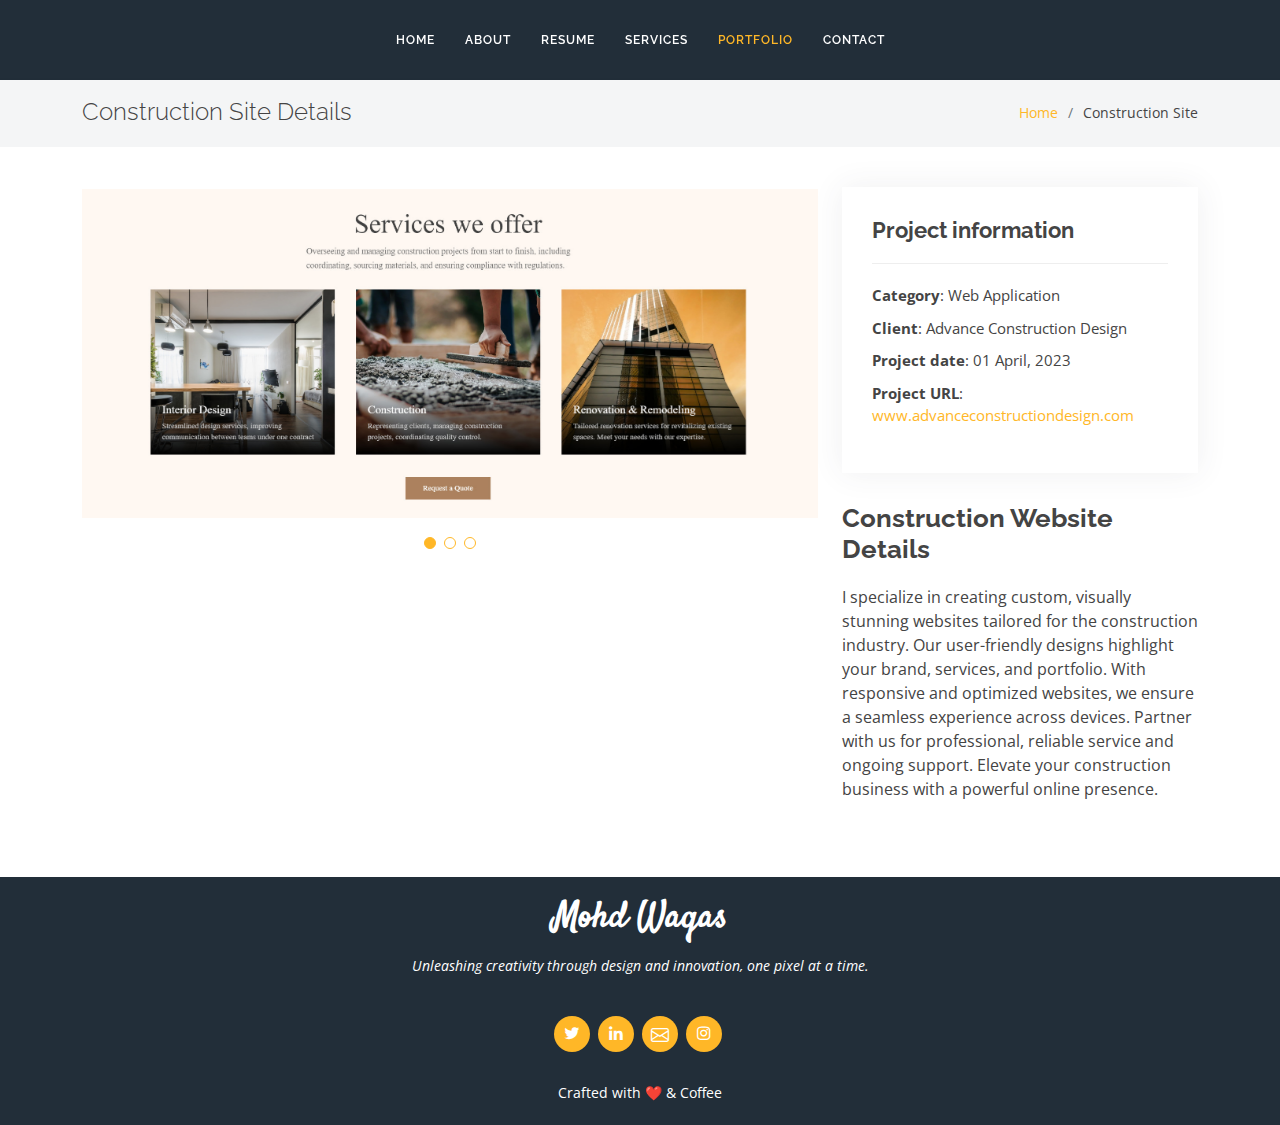
<file: inner-pages/acd-details.html>
<!DOCTYPE html>
<html lang="en">

<head>
  <meta charset="utf-8">
  <meta content="width=device-width, initial-scale=1.0" name="viewport">

  <title>Waqas - Portfolio</title>
  <meta content="" name="description">
  <meta content="" name="keywords">

  <!-- Favicons -->
  <link href="/assets/img/favicon.png" rel="icon">
  <!-- <link href="assets/img/apple-touch-icon.png" rel="apple-touch-icon"> -->

  <!-- Google Fonts -->
  <link href="https://fonts.googleapis.com/css?family=Open+Sans:300,300i,400,400i,600,600i,700,700i|Raleway:300,300i,400,400i,500,500i,600,600i,700,700i|Satisfy" rel="stylesheet">

  <!-- Vendor CSS Files -->
  <link href="/assets/vendor/bootstrap/css/bootstrap.min.css" rel="stylesheet">
  <link href="/assets/vendor/bootstrap-icons/bootstrap-icons.css" rel="stylesheet">
  <link href="/assets/vendor/boxicons/css/boxicons.min.css" rel="stylesheet">
  <link href="/assets/vendor/glightbox/css/glightbox.min.css" rel="stylesheet">
  <link href="/assets/vendor/swiper/swiper-bundle.min.css" rel="stylesheet">

  <!-- Template Main CSS File -->
  <link href="/assets/css/style.css" rel="stylesheet">


</head>

<body>

  <!-- ======= Header ======= -->
  <header id="header" class="fixed-top d-flex justify-content-center align-items-center ">

    <nav id="navbar" class="navbar">
      <ul>
        <li><a class="nav-link scrollto " href="/index.html">Home</a></li>
        <li><a class="nav-link scrollto" href="/index.html#about">About</a></li>
        <li><a class="nav-link scrollto" href="/index.html#resume">Resume</a></li>
        <li><a class="nav-link scrollto" href="/index.html#services">Services</a></li>
        <li><a class="nav-link scrollto active" href="/index.html#portfolio">Portfolio</a></li>
        <li><a class="nav-link scrollto" href="/index.html#contact">Contact</a></li>
      </ul>
      <i class="bi bi-list mobile-nav-toggle"></i>
    </nav><!-- .navbar -->

  </header><!-- End Header -->

  <main id="main">

    <!-- ======= Breadcrumbs Section ======= -->
    <section class="breadcrumbs">
      <div class="container">

        <div class="d-flex justify-content-between align-items-center">
          <h2>Construction Site Details</h2>
          <ol>
            <li><a href="/index.html">Home</a></li>
            <!-- <li><a href="inner-page.html">Portfolio</a></li> -->
            <li>Construction Site</li>
          </ol>
        </div>

      </div>
    </section><!-- Breadcrumbs Section -->

    <!-- ======= Portfolio Details Section ======= -->
    <section id="portfolio-details" class="portfolio-details">
      <div class="container">

        <div class="row gy-4">

          <div class="col-lg-8">
            <div class="portfolio-details-slider swiper">
              <div class="swiper-wrapper align-items-center">

                <div class="swiper-slide">
                  <img src="/assets/img/portfolio/acd2.jpeg" alt="">
                </div>

                <div class="swiper-slide">
                  <img src="/assets/img/portfolio/acd3.jpeg" alt="">
                </div>

                <div class="swiper-slide">
                  <img src="/assets/img/portfolio/acd4.jpeg" alt="">
                </div>

              </div>
              <div class="swiper-pagination"></div>
            </div>
          </div>

          <div class="col-lg-4">
            <div class="portfolio-info">
              <h3>Project information</h3>
              <ul>
                <li><strong>Category</strong>: Web Application</li>
                <li><strong>Client</strong>: Advance Construction Design</li>
                <li><strong>Project date</strong>: 01 April, 2023</li>
                <li><strong>Project URL</strong>: <a target="_blank" href="https://www.advanceconstructiondesign.com/">www.advanceconstructiondesign.com</a></li>
              </ul>
            </div>
            <div class="portfolio-description">
              <h2>Construction Website Details</h2>
              <p>
                I specialize in creating custom, visually stunning websites tailored for the construction industry. Our user-friendly designs highlight your brand, services, and portfolio. With responsive and optimized websites, we ensure a seamless experience across devices. Partner with us for professional, reliable service and ongoing support. Elevate your construction business with a powerful online presence.
              </p>
            </div>
          </div>

        </div>

      </div>
    </section><!-- End Portfolio Details Section -->

  </main><!-- End #main -->

  <!-- ======= Footer ======= -->
  <footer id="footer">
    <div class="container">
      <h3>Mohd Waqas</h3>
      <p>Unleashing creativity through design and innovation, one pixel at a time.</p>
      <div class="social-links">
        <a href="https://twitter.com/mohd_waqas786" class="twitter"><i class="bx bxl-twitter"></i></a>
        <a href="https://linkedin.com/in/mohd-waqas-4a6639214/" class="linkedin"><i class="bx bxl-linkedin"></i></a>
        <a href="mailto:waqasansari7895@gmail.com" class=""><i class="bx bi-envelope"></i></a>
        <a target="_blank" href="https://instagram.com/mohdwaqas823/" class="instagram"><i class="bx bxl-instagram"></i></a>
      </div>
      <div class="copyright">
     Crafted with ❤️ & Coffee
      </div>
    </div>
  </footer><!-- End Footer -->

  <a href="#" class="back-to-top d-flex align-items-center justify-content-center"><i class="bi bi-arrow-up-short"></i></a>

  <!-- Vendor JS Files -->
  <script src="/assets/vendor/purecounter/purecounter_vanilla.js"></script>
  <script src="/assets/vendor/bootstrap/js/bootstrap.bundle.min.js"></script>
  <script src="/assets/vendor/glightbox/js/glightbox.min.js"></script>
  <script src="/assets/vendor/isotope-layout/isotope.pkgd.min.js"></script>
  <script src="/assets/vendor/swiper/swiper-bundle.min.js"></script>
  <script src="/assets/vendor/waypoints/noframework.waypoints.js"></script>
  <script src="/assets/vendor/php-email-form/validate.js"></script>

  <!-- Template Main JS File -->
  <script src="/assets/js/main.js"></script>

</body>

</html>
</file>
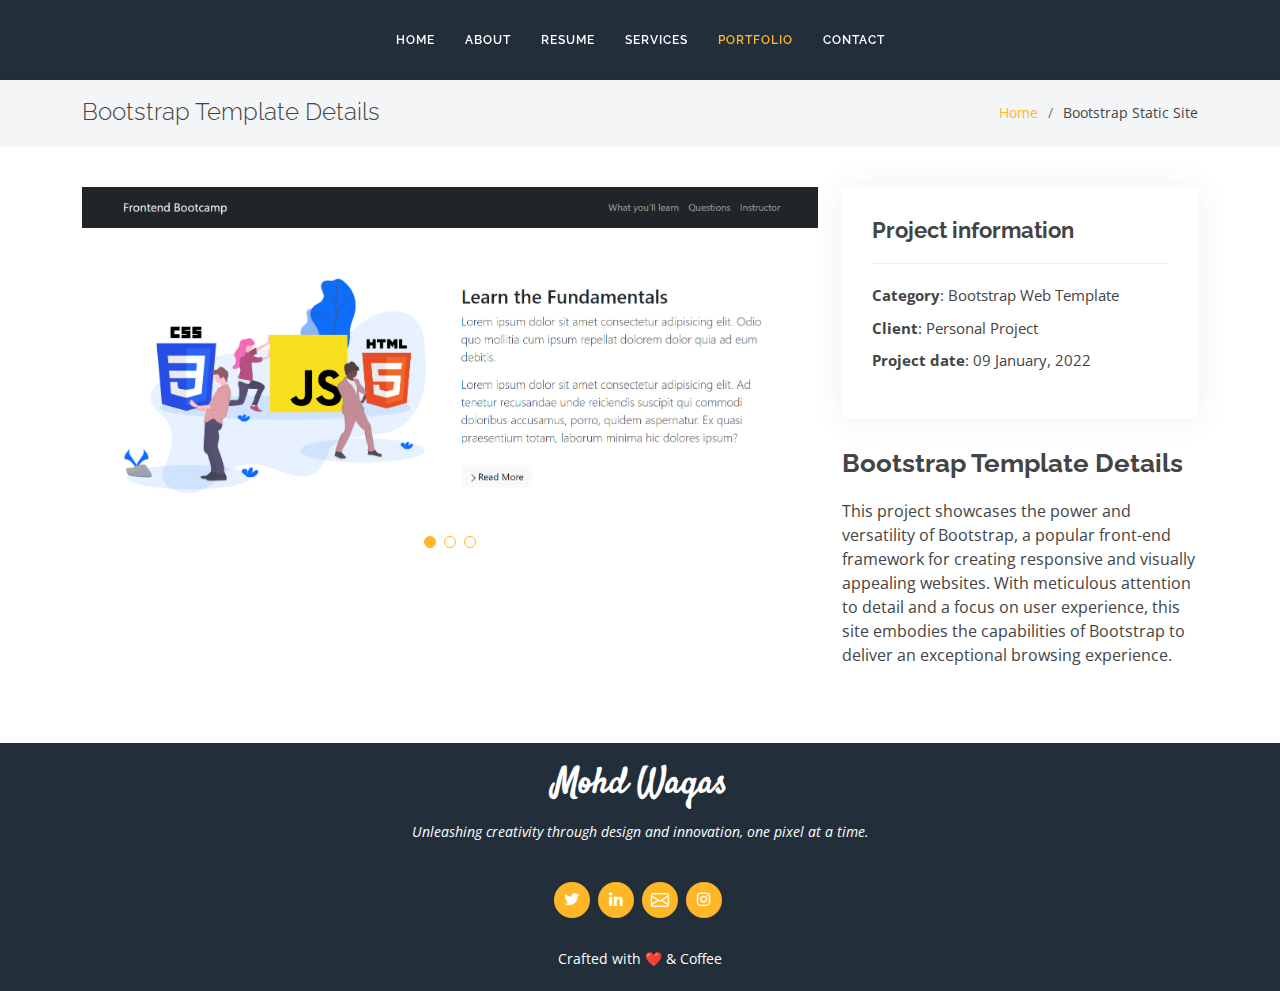
<file: inner-pages/bootstrap-details.html>
<!DOCTYPE html>
<html lang="en">

<head>
  <meta charset="utf-8">
  <meta content="width=device-width, initial-scale=1.0" name="viewport">

  <title>Waqas - Portfolio</title>
  <meta content="" name="description">
  <meta content="" name="keywords">

  <!-- Favicons -->
  <link href="/assets/img/favicon.png" rel="icon">
  <!-- <link href="/assets/img/apple-touch-icon.png" rel="apple-touch-icon"> -->

  <!-- Google Fonts -->
  <link href="https://fonts.googleapis.com/css?family=Open+Sans:300,300i,400,400i,600,600i,700,700i|Raleway:300,300i,400,400i,500,500i,600,600i,700,700i|Satisfy" rel="stylesheet">

  <!-- Vendor CSS Files -->
  <link href="/assets/vendor/bootstrap/css/bootstrap.min.css" rel="stylesheet">
  <link href="/assets/vendor/bootstrap-icons/bootstrap-icons.css" rel="stylesheet">
  <link href="/assets/vendor/boxicons/css/boxicons.min.css" rel="stylesheet">
  <link href="/assets/vendor/glightbox/css/glightbox.min.css" rel="stylesheet">
  <link href="/assets/vendor/swiper/swiper-bundle.min.css" rel="stylesheet">

  <!-- Template Main CSS File -->
  <link href="/assets/css/style.css" rel="stylesheet">


</head>

<body>

  <!-- ======= Header ======= -->
  <header id="header" class="fixed-top d-flex justify-content-center align-items-center ">

    <nav id="navbar" class="navbar">
      <ul>
        <li><a class="nav-link scrollto " href="/index.html">Home</a></li>
        <li><a class="nav-link scrollto" href="/index.html#about">About</a></li>
        <li><a class="nav-link scrollto" href="/index.html#resume">Resume</a></li>
        <li><a class="nav-link scrollto" href="/index.html#services">Services</a></li>
        <li><a class="nav-link scrollto active" href="/index.html#portfolio">Portfolio</a></li>
        <li><a class="nav-link scrollto" href="/index.html#contact">Contact</a></li>
      </ul>
      <i class="bi bi-list mobile-nav-toggle"></i>
    </nav><!-- .navbar -->

  </header><!-- End Header -->

  <main id="main">

    <!-- ======= Breadcrumbs Section ======= -->
    <section class="breadcrumbs">
      <div class="container">

        <div class="d-flex justify-content-between align-items-center">
          <h2>Bootstrap Template Details</h2>
          <ol>
            <li><a href="/index.html">Home</a></li>
            <!-- <li><a href="inner-page.html">Portfolio</a></li> -->
            <li>Bootstrap Static Site</li>
          </ol>
        </div>

      </div>
    </section><!-- Breadcrumbs Section -->

    <!-- ======= Portfolio Details Section ======= -->
    <section id="portfolio-details" class="portfolio-details">
      <div class="container">

        <div class="row gy-4">

          <div class="col-lg-8">
            <div class="portfolio-details-slider swiper">
              <div class="swiper-wrapper align-items-center">

                <div class="swiper-slide">
                  <img src="/assets/img/portfolio/bootstrap2.png" alt="">
                </div>

                <div class="swiper-slide">
                  <img src="/assets/img/portfolio/bootstrap3.png" alt="">
                </div>

                <div class="swiper-slide">
                  <img src="/assets/img/portfolio/bootstrap4.png" alt="">
                </div>

              </div>
              <div class="swiper-pagination"></div>
            </div>
          </div>

          <div class="col-lg-4">
            <div class="portfolio-info">
              <h3>Project information</h3>
              <ul>
                <li><strong>Category</strong>: Bootstrap Web Template</li>
                <li><strong>Client</strong>: Personal Project</li>
                <li><strong>Project date</strong>: 09 January, 2022</li>
                <!-- <li><strong>Project Code</strong>: <a target="_blank" href="https://www.advanceconstructiondesign.com/">www.advanceconstructiondesign.com</a></li> -->
              </ul>
            </div>
            <div class="portfolio-description">
              <h2>Bootstrap Template Details</h2>
              <p>
                This project showcases the power and versatility of Bootstrap, a popular front-end framework for creating responsive and visually appealing websites. With meticulous attention to detail and a focus on user experience, this site embodies the capabilities of Bootstrap to deliver an exceptional browsing experience.
              </p>
            </div>
          </div>

        </div>

      </div>
    </section><!-- End Portfolio Details Section -->

  </main><!-- End #main -->

  <!-- ======= Footer ======= -->
  <footer id="footer">
    <div class="container">
      <h3>Mohd Waqas</h3>
      <p>Unleashing creativity through design and innovation, one pixel at a time.</p>
      <div class="social-links">
        <a href="https://twitter.com/mohd_waqas786" class="twitter"><i class="bx bxl-twitter"></i></a>
        <a href="https://linkedin.com/in/mohd-waqas-4a6639214/" class="linkedin"><i class="bx bxl-linkedin"></i></a>
        <a href="mailto:waqasansari7895@gmail.com" class=""><i class="bx bi-envelope"></i></a>
        <a target="_blank" href="https://instagram.com/mohdwaqas823/" class="instagram"><i class="bx bxl-instagram"></i></a>
      </div>
      <div class="copyright">
     Crafted with ❤️ & Coffee
      </div>
    </div>
  </footer><!-- End Footer -->

  <a href="#" class="back-to-top d-flex align-items-center justify-content-center"><i class="bi bi-arrow-up-short"></i></a>

  <!-- Vendor JS Files -->
  <script src="/assets/vendor/purecounter/purecounter_vanilla.js"></script>
  <script src="/assets/vendor/bootstrap/js/bootstrap.bundle.min.js"></script>
  <script src="/assets/vendor/glightbox/js/glightbox.min.js"></script>
  <script src="/assets/vendor/isotope-layout/isotope.pkgd.min.js"></script>
  <script src="/assets/vendor/swiper/swiper-bundle.min.js"></script>
  <script src="/assets/vendor/waypoints/noframework.waypoints.js"></script>
  <script src="/assets/vendor/php-email-form/validate.js"></script>

  <!-- Template Main JS File -->
  <script src="/assets/js/main.js"></script>

</body>

</html>
</file>
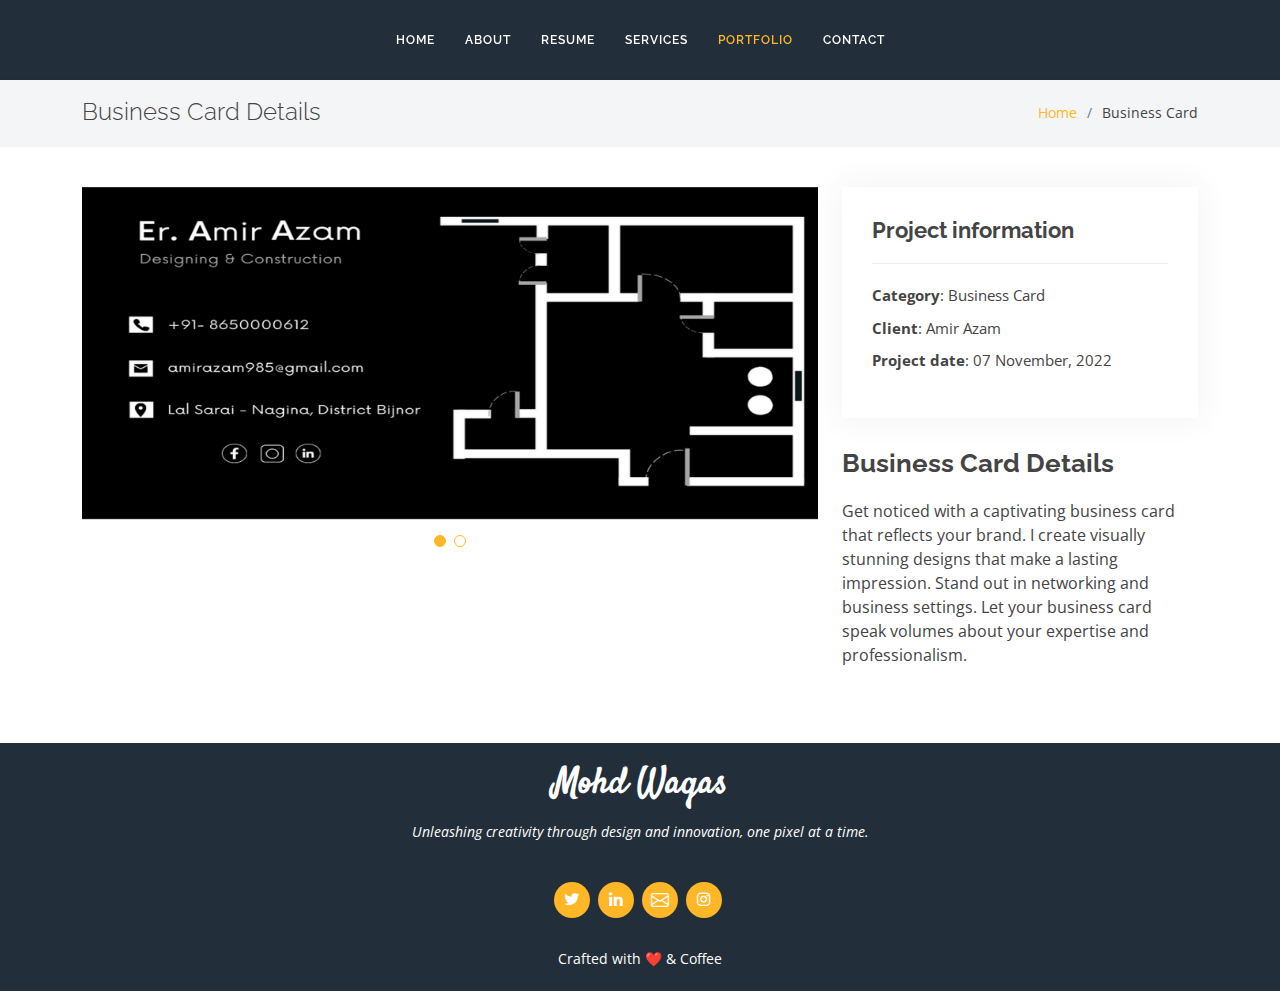
<file: inner-pages/business-card-details.html>
<!DOCTYPE html>
<html lang="en">

<head>
  <meta charset="utf-8">
  <meta content="width=device-width, initial-scale=1.0" name="viewport">

  <title>Waqas - Portfolio</title>
  <meta content="" name="description">
  <meta content="" name="keywords">

  <!-- Favicons -->
  <link href="/assets/img/favicon.png" rel="icon">
  <!-- <link href="/assets/img/apple-touch-icon.png" rel="apple-touch-icon"> -->

  <!-- Google Fonts -->
  <link href="https://fonts.googleapis.com/css?family=Open+Sans:300,300i,400,400i,600,600i,700,700i|Raleway:300,300i,400,400i,500,500i,600,600i,700,700i|Satisfy" rel="stylesheet">

  <!-- Vendor CSS Files -->
  <link href="/assets/vendor/bootstrap/css/bootstrap.min.css" rel="stylesheet">
  <link href="/assets/vendor/bootstrap-icons/bootstrap-icons.css" rel="stylesheet">
  <link href="/assets/vendor/boxicons/css/boxicons.min.css" rel="stylesheet">
  <link href="/assets/vendor/glightbox/css/glightbox.min.css" rel="stylesheet">
  <link href="/assets/vendor/swiper/swiper-bundle.min.css" rel="stylesheet">

  <!-- Template Main CSS File -->
  <link href="/assets/css/style.css" rel="stylesheet">


</head>

<body>

  <!-- ======= Header ======= -->
  <header id="header" class="fixed-top d-flex justify-content-center align-items-center ">

    <nav id="navbar" class="navbar">
      <ul>
        <li><a class="nav-link scrollto " href="/index.html">Home</a></li>
        <li><a class="nav-link scrollto" href="/index.html#about">About</a></li>
        <li><a class="nav-link scrollto" href="/index.html#resume">Resume</a></li>
        <li><a class="nav-link scrollto" href="/index.html#services">Services</a></li>
        <li><a class="nav-link scrollto active" href="/index.html#portfolio">Portfolio</a></li>
        <li><a class="nav-link scrollto" href="/index.html#contact">Contact</a></li>
      </ul>
      <i class="bi bi-list mobile-nav-toggle"></i>
    </nav><!-- .navbar -->

  </header><!-- End Header -->

  <main id="main">

    <!-- ======= Breadcrumbs Section ======= -->
    <section class="breadcrumbs">
      <div class="container">

        <div class="d-flex justify-content-between align-items-center">
          <h2>Business Card Details</h2>
          <ol>
            <li><a href="/index.html">Home</a></li>
            <!-- <li><a href="inner-page.html">Portfolio</a></li> -->
            <li>Business Card</li>
          </ol>
        </div>

      </div>
    </section><!-- Breadcrumbs Section -->

    <!-- ======= Portfolio Details Section ======= -->
    <section id="portfolio-details" class="portfolio-details">
      <div class="container">

        <div class="row gy-4">

          <div class="col-lg-8">
            <div class="portfolio-details-slider swiper">
              <div class="swiper-wrapper align-items-center">

                <div class="swiper-slide">
                  <img src="/assets/img/portfolio/business_card1.png" alt="">
                </div>

                <div class="swiper-slide">
                  <img src="/assets/img/portfolio/business_card_2.png" alt="">
                </div>

                <!-- <div class="swiper-slide">
                  <img src="/assets/img/portfolio/static3.png" alt="">
                </div> -->

              </div>
              <div class="swiper-pagination"></div>
            </div>
          </div>

          <div class="col-lg-4">
            <div class="portfolio-info">
              <h3>Project information</h3>
              <ul>
                <li><strong>Category</strong>: Business Card</li>
                <li><strong>Client</strong>: Amir Azam</li>
                <li><strong>Project date</strong>: 07 November, 2022</li>
                <!-- <li><strong>Project Code</strong>: <a target="_blank" href="https://www.advanceconstructiondesign.com/">www.advanceconstructiondesign.com</a></li> -->
              </ul>
            </div>
            <div class="portfolio-description">
              <h2>Business Card Details</h2>
              <p>
                Get noticed with a captivating business card that reflects your brand. I create visually stunning designs that make a lasting impression. Stand out in networking and business settings. Let your business card speak volumes about your expertise and professionalism.
              </p>
            </div>
          </div>

        </div>

      </div>
    </section><!-- End Portfolio Details Section -->

  </main><!-- End #main -->

  <!-- ======= Footer ======= -->
  <footer id="footer">
    <div class="container">
      <h3>Mohd Waqas</h3>
      <p>Unleashing creativity through design and innovation, one pixel at a time.</p>
      <div class="social-links">
        <a href="https://twitter.com/mohd_waqas786" class="twitter"><i class="bx bxl-twitter"></i></a>
        <a href="https://linkedin.com/in/mohd-waqas-4a6639214/" class="linkedin"><i class="bx bxl-linkedin"></i></a>
        <a href="mailto:waqasansari7895@gmail.com" class=""><i class="bx bi-envelope"></i></a>
        <a target="_blank" href="https://instagram.com/mohdwaqas823/" class="instagram"><i class="bx bxl-instagram"></i></a>
      </div>
      <div class="copyright">
     Crafted with ❤️ & Coffee
      </div>
    </div>
  </footer><!-- End Footer -->

  <a href="#" class="back-to-top d-flex align-items-center justify-content-center"><i class="bi bi-arrow-up-short"></i></a>

  <!-- Vendor JS Files -->
  <script src="/assets/vendor/purecounter/purecounter_vanilla.js"></script>
  <script src="/assets/vendor/bootstrap/js/bootstrap.bundle.min.js"></script>
  <script src="/assets/vendor/glightbox/js/glightbox.min.js"></script>
  <script src="/assets/vendor/isotope-layout/isotope.pkgd.min.js"></script>
  <script src="/assets/vendor/swiper/swiper-bundle.min.js"></script>
  <script src="/assets/vendor/waypoints/noframework.waypoints.js"></script>
  <script src="/assets/vendor/php-email-form/validate.js"></script>

  <!-- Template Main JS File -->
  <script src="/assets/js/main.js"></script>

</body>

</html>
</file>
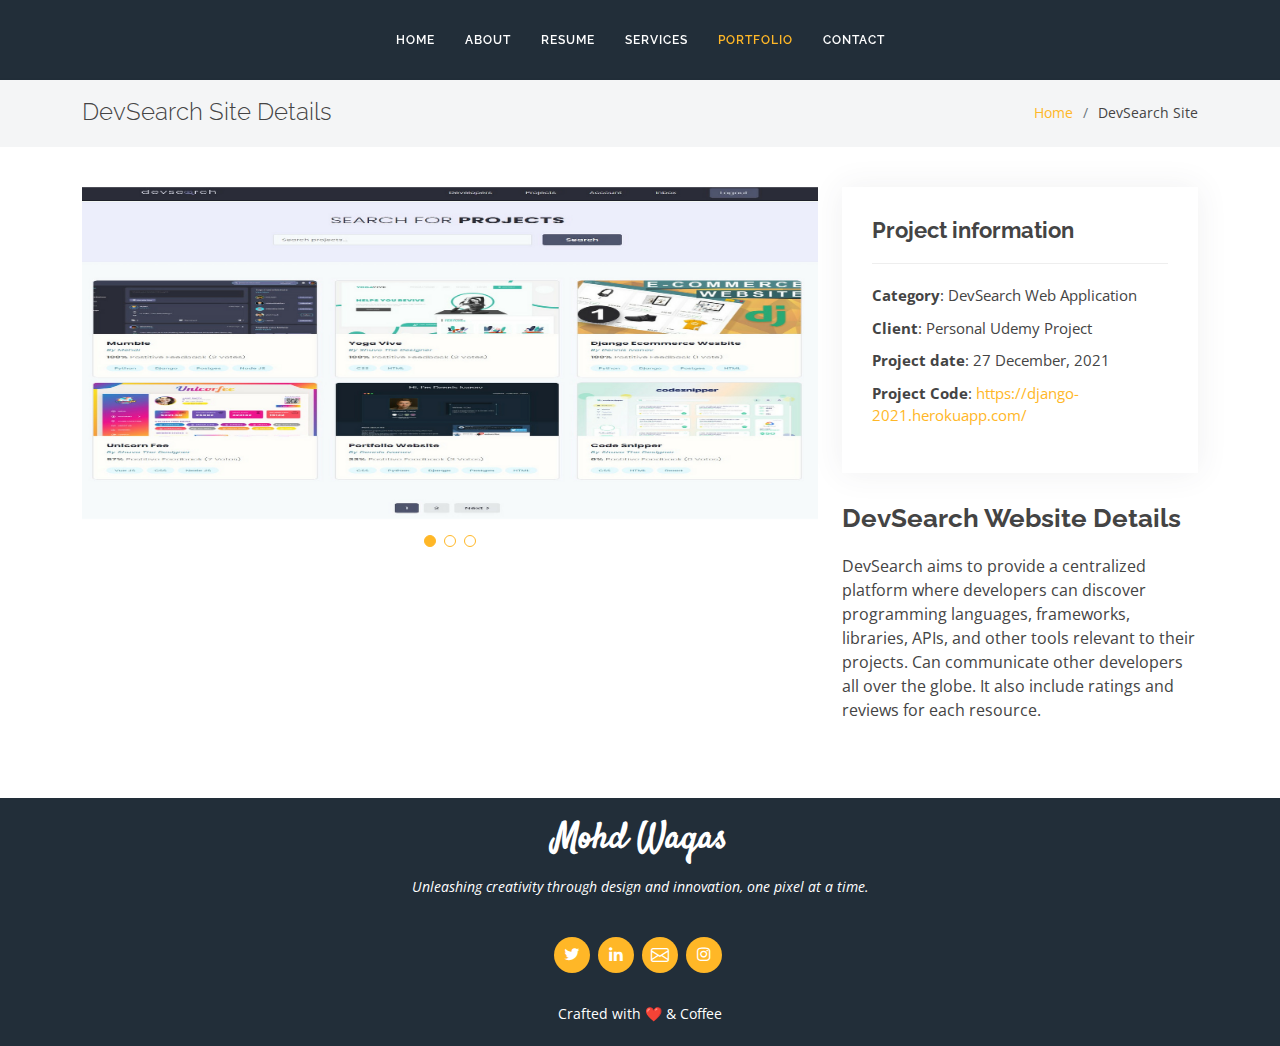
<file: inner-pages/devsearch-details.html>
<!DOCTYPE html>
<html lang="en">

<head>
  <meta charset="utf-8">
  <meta content="width=device-width, initial-scale=1.0" name="viewport">

  <title>Waqas - Portfolio</title>
  <meta content="" name="description">
  <meta content="" name="keywords">

  <!-- Favicons -->
  <link href="/assets/img/favicon.png" rel="icon">
  <!-- <link href="/assets/img/apple-touch-icon.png" rel="apple-touch-icon"> -->

  <!-- Google Fonts -->
  <link href="https://fonts.googleapis.com/css?family=Open+Sans:300,300i,400,400i,600,600i,700,700i|Raleway:300,300i,400,400i,500,500i,600,600i,700,700i|Satisfy" rel="stylesheet">

  <!-- Vendor CSS Files -->
  <link href="/assets/vendor/bootstrap/css/bootstrap.min.css" rel="stylesheet">
  <link href="/assets/vendor/bootstrap-icons/bootstrap-icons.css" rel="stylesheet">
  <link href="/assets/vendor/boxicons/css/boxicons.min.css" rel="stylesheet">
  <link href="/assets/vendor/glightbox/css/glightbox.min.css" rel="stylesheet">
  <link href="/assets/vendor/swiper/swiper-bundle.min.css" rel="stylesheet">

  <!-- Template Main CSS File -->
  <link href="/assets/css/style.css" rel="stylesheet">


</head>

<body>

  <!-- ======= Header ======= -->
  <header id="header" class="fixed-top d-flex justify-content-center align-items-center ">

    <nav id="navbar" class="navbar">
      <ul>
        <li><a class="nav-link scrollto " href="/index.html">Home</a></li>
        <li><a class="nav-link scrollto" href="/index.html#about">About</a></li>
        <li><a class="nav-link scrollto" href="/index.html#resume">Resume</a></li>
        <li><a class="nav-link scrollto" href="/index.html#services">Services</a></li>
        <li><a class="nav-link scrollto active" href="/index.html#portfolio">Portfolio</a></li>
        <li><a class="nav-link scrollto" href="/index.html#contact">Contact</a></li>
      </ul>
      <i class="bi bi-list mobile-nav-toggle"></i>
    </nav><!-- .navbar -->

  </header><!-- End Header -->

  <main id="main">

    <!-- ======= Breadcrumbs Section ======= -->
    <section class="breadcrumbs">
      <div class="container">

        <div class="d-flex justify-content-between align-items-center">
          <h2>DevSearch Site Details</h2>
          <ol>
            <li><a href="/index.html">Home</a></li>
            <!-- <li><a href="inner-page.html">Portfolio</a></li> -->
            <li>DevSearch Site</li>
          </ol>
        </div>

      </div>
    </section><!-- Breadcrumbs Section -->

    <!-- ======= Portfolio Details Section ======= -->
    <section id="portfolio-details" class="portfolio-details">
      <div class="container">

        <div class="row gy-4">

          <div class="col-lg-8">
            <div class="portfolio-details-slider swiper">
              <div class="swiper-wrapper align-items-center">

                <div class="swiper-slide">
                  <img src="/assets/img/portfolio/DevSearch2.jpeg" alt="">
                </div>

                <div class="swiper-slide">
                  <img src="/assets/img/portfolio/Devsearch3.png" alt="">
                </div>

                <div class="swiper-slide">
                  <img src="/assets/img/portfolio/Devsearch4.png" alt="">
                </div>

              </div>
              <div class="swiper-pagination"></div>
            </div>
          </div>

          <div class="col-lg-4">
            <div class="portfolio-info">
              <h3>Project information</h3>
              <ul>
                <li><strong>Category</strong>: DevSearch Web Application</li>
                <li><strong>Client</strong>: Personal Udemy Project</li>
                <li><strong>Project date</strong>: 27 December, 2021</li>
                <li><strong>Project Code</strong>: <a target="_blank" href="https://django-2021.herokuapp.com/">https://django-2021.herokuapp.com/</a></li>
              </ul>
            </div>
            <div class="portfolio-description">
              <h2>DevSearch Website Details</h2>
              <p>
                 DevSearch aims to provide a centralized platform where developers can discover programming languages, frameworks, libraries, APIs, and other tools relevant to their projects. Can communicate other developers all over the globe. It also include ratings and reviews for each resource.
              </p>
            </div>
          </div>

        </div>

      </div>
    </section><!-- End Portfolio Details Section -->

  </main><!-- End #main -->

  <!-- ======= Footer ======= -->
  <footer id="footer">
    <div class="container">
      <h3>Mohd Waqas</h3>
      <p>Unleashing creativity through design and innovation, one pixel at a time.</p>
      <div class="social-links">
        <a href="https://twitter.com/mohd_waqas786" class="twitter"><i class="bx bxl-twitter"></i></a>
        <a href="https://linkedin.com/in/mohd-waqas-4a6639214/" class="linkedin"><i class="bx bxl-linkedin"></i></a>
        <a href="mailto:waqasansari7895@gmail.com" class=""><i class="bx bi-envelope"></i></a>
        <a target="_blank" href="https://instagram.com/mohdwaqas823/" class="instagram"><i class="bx bxl-instagram"></i></a>
      </div>
      <div class="copyright">
     Crafted with ❤️ & Coffee
      </div>
    </div>
  </footer><!-- End Footer -->

  <a href="#" class="back-to-top d-flex align-items-center justify-content-center"><i class="bi bi-arrow-up-short"></i></a>

  <!-- Vendor JS Files -->
  <script src="/assets/vendor/purecounter/purecounter_vanilla.js"></script>
  <script src="/assets/vendor/bootstrap/js/bootstrap.bundle.min.js"></script>
  <script src="/assets/vendor/glightbox/js/glightbox.min.js"></script>
  <script src="/assets/vendor/isotope-layout/isotope.pkgd.min.js"></script>
  <script src="/assets/vendor/swiper/swiper-bundle.min.js"></script>
  <script src="/assets/vendor/waypoints/noframework.waypoints.js"></script>
  <script src="/assets/vendor/php-email-form/validate.js"></script>

  <!-- Template Main JS File -->
  <script src="/assets/js/main.js"></script>

</body>

</html>
</file>
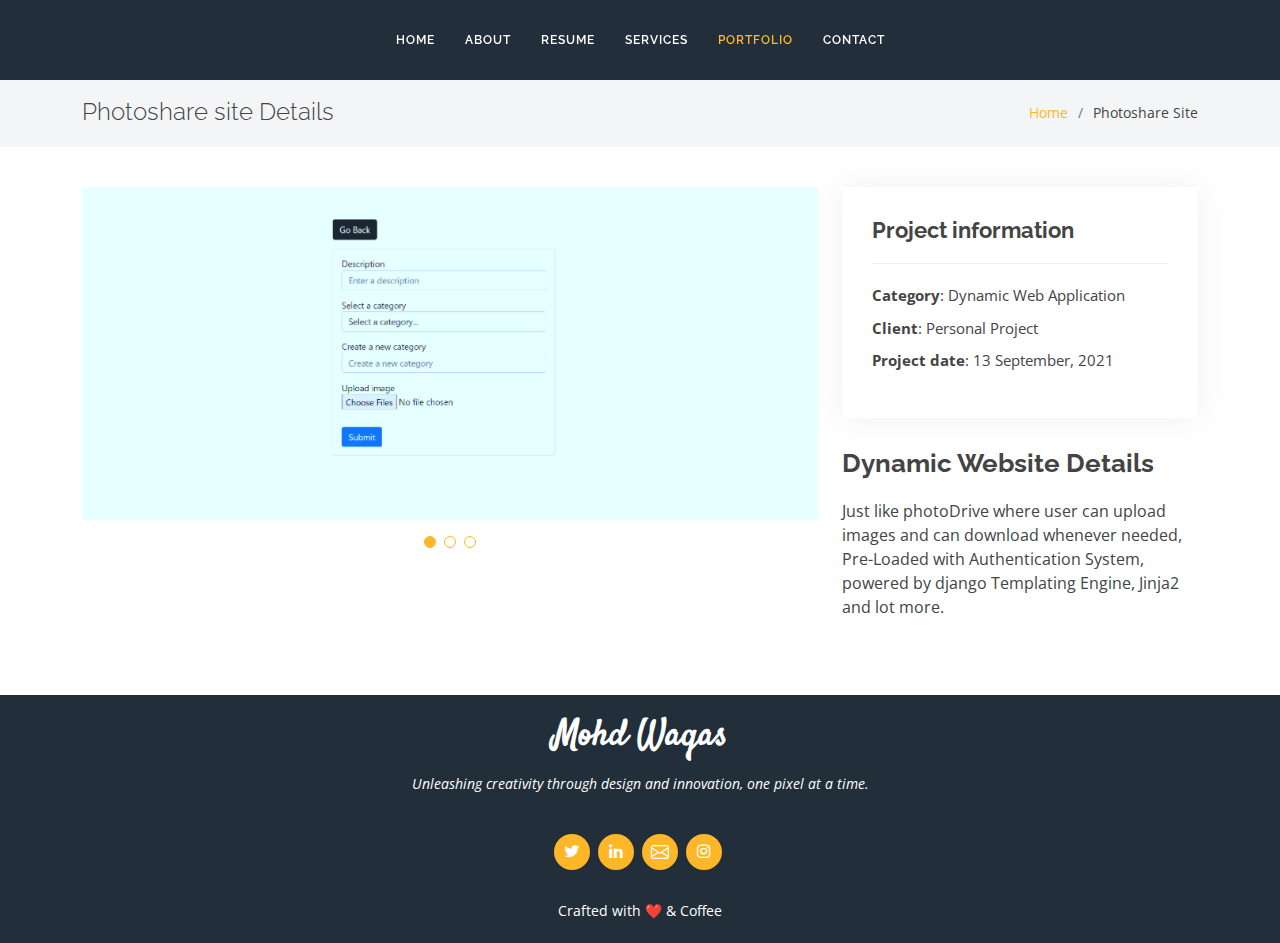
<file: inner-pages/photoshare-details.html>
<!DOCTYPE html>
<html lang="en">

<head>
  <meta charset="utf-8">
  <meta content="width=device-width, initial-scale=1.0" name="viewport">

  <title>Waqas - Portfolio</title>
  <meta content="" name="description">
  <meta content="" name="keywords">

  <!-- Favicons -->
  <link href="/assets/img/favicon.png" rel="icon">
  <!-- <link href="/assets/img/apple-touch-icon.png" rel="apple-touch-icon"> -->

  <!-- Google Fonts -->
  <link href="https://fonts.googleapis.com/css?family=Open+Sans:300,300i,400,400i,600,600i,700,700i|Raleway:300,300i,400,400i,500,500i,600,600i,700,700i|Satisfy" rel="stylesheet">

  <!-- Vendor CSS Files -->
  <link href="/assets/vendor/bootstrap/css/bootstrap.min.css" rel="stylesheet">
  <link href="/assets/vendor/bootstrap-icons/bootstrap-icons.css" rel="stylesheet">
  <link href="/assets/vendor/boxicons/css/boxicons.min.css" rel="stylesheet">
  <link href="/assets/vendor/glightbox/css/glightbox.min.css" rel="stylesheet">
  <link href="/assets/vendor/swiper/swiper-bundle.min.css" rel="stylesheet">

  <!-- Template Main CSS File -->
  <link href="/assets/css/style.css" rel="stylesheet">


</head>

<body>

  <!-- ======= Header ======= -->
  <header id="header" class="fixed-top d-flex justify-content-center align-items-center ">

    <nav id="navbar" class="navbar">
      <ul>
        <li><a class="nav-link scrollto " href="/index.html">Home</a></li>
        <li><a class="nav-link scrollto" href="/index.html#about">About</a></li>
        <li><a class="nav-link scrollto" href="/index.html#resume">Resume</a></li>
        <li><a class="nav-link scrollto" href="/index.html#services">Services</a></li>
        <li><a class="nav-link scrollto active" href="/index.html#portfolio">Portfolio</a></li>
        <li><a class="nav-link scrollto" href="/index.html#contact">Contact</a></li>
      </ul>
      <i class="bi bi-list mobile-nav-toggle"></i>
    </nav><!-- .navbar -->

  </header><!-- End Header -->

  <main id="main">

    <!-- ======= Breadcrumbs Section ======= -->
    <section class="breadcrumbs">
      <div class="container">

        <div class="d-flex justify-content-between align-items-center">
          <h2>Photoshare site Details</h2>
          <ol>
            <li><a href="/index.html">Home</a></li>
            <!-- <li><a href="inner-page.html">Portfolio</a></li> -->
            <li>Photoshare Site</li>
          </ol>
        </div>

      </div>
    </section><!-- Breadcrumbs Section -->

    <!-- ======= Portfolio Details Section ======= -->
    <section id="portfolio-details" class="portfolio-details">
      <div class="container">

        <div class="row gy-4">

          <div class="col-lg-8">
            <div class="portfolio-details-slider swiper">
              <div class="swiper-wrapper align-items-center">

                <div class="swiper-slide">
                  <img src="/assets/img/portfolio/photoshare2.png" alt="">
                </div>

                <div class="swiper-slide">
                  <img src="/assets/img/portfolio/photoshare3.png" alt="">
                </div>

                <div class="swiper-slide">
                  <img src="/assets/img/portfolio/photoshare4.png" alt="">
                </div>

              </div>
              <div class="swiper-pagination"></div>
            </div>
          </div>

          <div class="col-lg-4">
            <div class="portfolio-info">
              <h3>Project information</h3>
              <ul>
                <li><strong>Category</strong>: Dynamic Web Application</li>
                <li><strong>Client</strong>: Personal Project</li>
                <li><strong>Project date</strong>: 13 September, 2021</li>
                <!-- <li><strong>Project Code</strong>: <a target="_blank" href="https://www.advanceconstructiondesign.com/">www.advanceconstructiondesign.com</a></li> -->
              </ul>
            </div>
            <div class="portfolio-description">
              <h2>Dynamic Website Details</h2>
              <p>
                Just like photoDrive where user can upload images and can download whenever needed, Pre-Loaded with Authentication System, powered by django Templating Engine, Jinja2 and lot more.
              </p>
            </div>
          </div>

        </div>

      </div>
    </section><!-- End Portfolio Details Section -->

  </main><!-- End #main -->

  <!-- ======= Footer ======= -->
  <footer id="footer">
    <div class="container">
      <h3>Mohd Waqas</h3>
      <p>Unleashing creativity through design and innovation, one pixel at a time.</p>
      <div class="social-links">
        <a href="https://twitter.com/mohd_waqas786" class="twitter"><i class="bx bxl-twitter"></i></a>
        <a href="https://linkedin.com/in/mohd-waqas-4a6639214/" class="linkedin"><i class="bx bxl-linkedin"></i></a>
        <a href="mailto:waqasansari7895@gmail.com" class=""><i class="bx bi-envelope"></i></a>
        <a target="_blank" href="https://instagram.com/mohdwaqas823/" class="instagram"><i class="bx bxl-instagram"></i></a>
      </div>
      <div class="copyright">
     Crafted with ❤️ & Coffee
      </div>
    </div>
  </footer><!-- End Footer -->

  <a href="#" class="back-to-top d-flex align-items-center justify-content-center"><i class="bi bi-arrow-up-short"></i></a>

  <!-- Vendor JS Files -->
  <script src="/assets/vendor/purecounter/purecounter_vanilla.js"></script>
  <script src="/assets/vendor/bootstrap/js/bootstrap.bundle.min.js"></script>
  <script src="/assets/vendor/glightbox/js/glightbox.min.js"></script>
  <script src="/assets/vendor/isotope-layout/isotope.pkgd.min.js"></script>
  <script src="/assets/vendor/swiper/swiper-bundle.min.js"></script>
  <script src="/assets/vendor/waypoints/noframework.waypoints.js"></script>
  <script src="/assets/vendor/php-email-form/validate.js"></script>

  <!-- Template Main JS File -->
  <script src="/assets/js/main.js"></script>

</body>

</html>
</file>
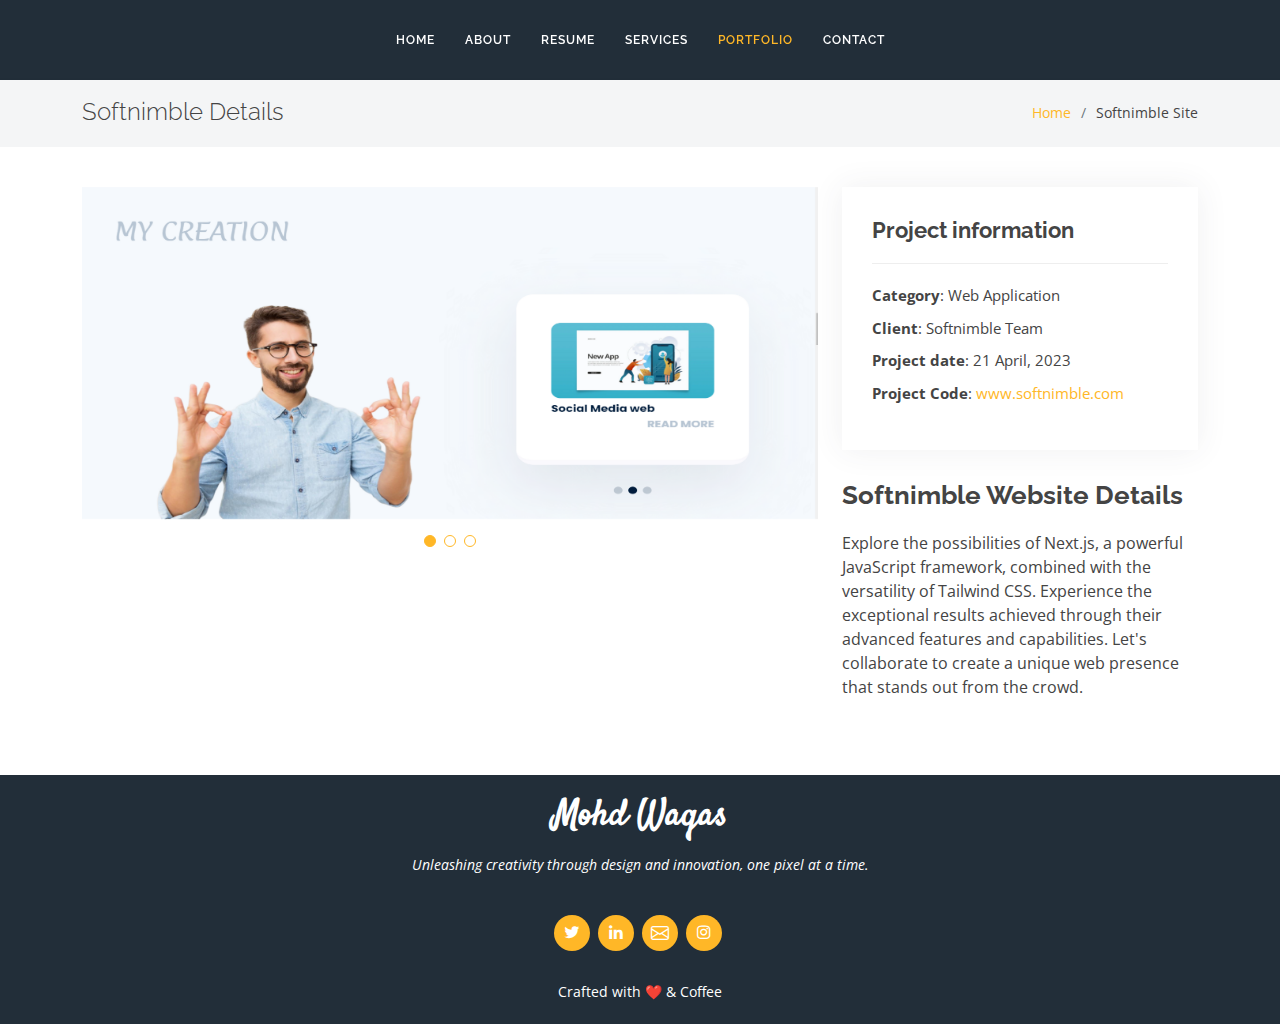
<file: inner-pages/softnimble-details.html>
<!DOCTYPE html>
<html lang="en">

<head>
  <meta charset="utf-8">
  <meta content="width=device-width, initial-scale=1.0" name="viewport">

  <title>Waqas - Portfolio</title>
  <meta content="" name="description">
  <meta content="" name="keywords">

  <!-- Favicons -->
  <link href="/assets/img/favicon.png" rel="icon">
  <!-- <link href="/assets/img/apple-touch-icon.png" rel="apple-touch-icon"> -->

  <!-- Google Fonts -->
  <link href="https://fonts.googleapis.com/css?family=Open+Sans:300,300i,400,400i,600,600i,700,700i|Raleway:300,300i,400,400i,500,500i,600,600i,700,700i|Satisfy" rel="stylesheet">

  <!-- Vendor CSS Files -->
  <link href="/assets/vendor/bootstrap/css/bootstrap.min.css" rel="stylesheet">
  <link href="/assets/vendor/bootstrap-icons/bootstrap-icons.css" rel="stylesheet">
  <link href="/assets/vendor/boxicons/css/boxicons.min.css" rel="stylesheet">
  <link href="/assets/vendor/glightbox/css/glightbox.min.css" rel="stylesheet">
  <link href="/assets/vendor/swiper/swiper-bundle.min.css" rel="stylesheet">

  <!-- Template Main CSS File -->
  <link href="/assets/css/style.css" rel="stylesheet">


</head>

<body>

  <!-- ======= Header ======= -->
  <header id="header" class="fixed-top d-flex justify-content-center align-items-center ">

    <nav id="navbar" class="navbar">
      <ul>
        <li><a class="nav-link scrollto " href="/index.html">Home</a></li>
        <li><a class="nav-link scrollto" href="/index.html#about">About</a></li>
        <li><a class="nav-link scrollto" href="/index.html#resume">Resume</a></li>
        <li><a class="nav-link scrollto" href="/index.html#services">Services</a></li>
        <li><a class="nav-link scrollto active" href="/index.html#portfolio">Portfolio</a></li>
        <li><a class="nav-link scrollto" href="/index.html#contact">Contact</a></li>
      </ul>
      <i class="bi bi-list mobile-nav-toggle"></i>
    </nav><!-- .navbar -->

  </header><!-- End Header -->

  <main id="main">

    <!-- ======= Breadcrumbs Section ======= -->
    <section class="breadcrumbs">
      <div class="container">

        <div class="d-flex justify-content-between align-items-center">
          <h2>Softnimble Details</h2>
          <ol>
            <li><a href="/index.html">Home</a></li>
            <!-- <li><a href="inner-page.html">Portfolio</a></li> -->
            <li>Softnimble Site</li>
          </ol>
        </div>

      </div>
    </section><!-- Breadcrumbs Section -->

    <!-- ======= Portfolio Details Section ======= -->
    <section id="portfolio-details" class="portfolio-details">
      <div class="container">

        <div class="row gy-4">

          <div class="col-lg-8">
            <div class="portfolio-details-slider swiper">
              <div class="swiper-wrapper align-items-center">

                <div class="swiper-slide">
                  <img src="/assets/img/portfolio/softnimble2.png" alt="">
                </div>

                <div class="swiper-slide">
                  <img src="/assets/img/portfolio/softnimble3.png" alt="">
                </div>

                <div class="swiper-slide">
                  <img src="/assets/img/portfolio/softnimble4.png" alt="">
                </div>

              </div>
              <div class="swiper-pagination"></div>
            </div>
          </div>

          <div class="col-lg-4">
            <div class="portfolio-info">
              <h3>Project information</h3>
              <ul>
                <li><strong>Category</strong>: Web Application</li>
                <li><strong>Client</strong>: Softnimble Team</li>
                <li><strong>Project date</strong>: 21 April, 2023</li>
                <li><strong>Project Code</strong>: <a target="_blank" href="https://www.softnimble.com/">www.softnimble.com</a></li>
              </ul>
            </div>
            <div class="portfolio-description">
              <h2>Softnimble Website Details</h2>
              <p>
                Explore the possibilities of Next.js, a powerful JavaScript framework, combined with the versatility of Tailwind CSS. Experience the exceptional results achieved through their advanced features and capabilities. Let's collaborate to create a unique web presence that stands out from the crowd.
              </p>
            </div>
          </div>

        </div>

      </div>
    </section><!-- End Portfolio Details Section -->

  </main><!-- End #main -->

  <!-- ======= Footer ======= -->
  <footer id="footer">
    <div class="container">
      <h3>Mohd Waqas</h3>
      <p>Unleashing creativity through design and innovation, one pixel at a time.</p>
      <div class="social-links">
        <a href="https://twitter.com/mohd_waqas786" class="twitter"><i class="bx bxl-twitter"></i></a>
        <a href="https://linkedin.com/in/mohd-waqas-4a6639214/" class="linkedin"><i class="bx bxl-linkedin"></i></a>
        <a href="mailto:waqasansari7895@gmail.com" class=""><i class="bx bi-envelope"></i></a>
        <a target="_blank" href="https://instagram.com/mohdwaqas823/" class="instagram"><i class="bx bxl-instagram"></i></a>
      </div>
      <div class="copyright">
     Crafted with ❤️ & Coffee
      </div>
    </div>
  </footer><!-- End Footer -->

  <a href="#" class="back-to-top d-flex align-items-center justify-content-center"><i class="bi bi-arrow-up-short"></i></a>

  <!-- Vendor JS Files -->
  <script src="/assets/vendor/purecounter/purecounter_vanilla.js"></script>
  <script src="/assets/vendor/bootstrap/js/bootstrap.bundle.min.js"></script>
  <script src="/assets/vendor/glightbox/js/glightbox.min.js"></script>
  <script src="/assets/vendor/isotope-layout/isotope.pkgd.min.js"></script>
  <script src="/assets/vendor/swiper/swiper-bundle.min.js"></script>
  <script src="/assets/vendor/waypoints/noframework.waypoints.js"></script>
  <script src="/assets/vendor/php-email-form/validate.js"></script>

  <!-- Template Main JS File -->
  <script src="/assets/js/main.js"></script>

</body>

</html>
</file>
<file: assets/css/style.css>
/**
* Template Name: Laura
* Updated: May 30 2023 with Bootstrap v5.3.0
* Template URL: https://bootstrapmade.com/laura-free-creative-bootstrap-theme/
* Author: BootstrapMade.com
* License: https://bootstrapmade.com/license/
*/

/*--------------------------------------------------------------
# General
--------------------------------------------------------------*/
body {
  font-family: "Open Sans", sans-serif;
  color: #444444;
}

a {
  color: #ffb727;
  text-decoration: none;
}

a:hover {
  color: #ffc85a;
  text-decoration: none;
}

h1,
h2,
h3,
h4,
h5,
h6 {
  font-family: "Raleway", sans-serif;
}

/*--------------------------------------------------------------
# Back to top button
--------------------------------------------------------------*/
.back-to-top {
  position: fixed;
  visibility: hidden;
  opacity: 0;
  right: 15px;
  bottom: 15px;
  z-index: 996;
  background: #ffb727;
  width: 40px;
  height: 40px;
  border-radius: 4px;
  transition: all 0.4s;
}

.back-to-top i {
  font-size: 28px;
  color: #fff;
  line-height: 0;
}

.back-to-top:hover {
  background: #ffc550;
  color: #fff;
}

.back-to-top.active {
  visibility: visible;
  opacity: 1;
}

/*--------------------------------------------------------------
# Header
--------------------------------------------------------------*/
#header {
  z-index: 997;
  transition: all 0.5s;
  height: 80px;
  background: rgba(10, 23, 36, 0.9);
}

#header.header-transparent {
  background: transparent;
}

#header.header-scrolled {
  height: 60px;
  background: rgba(10, 23, 36, 0.9);
}

/*--------------------------------------------------------------
# Navigation Menu
--------------------------------------------------------------*/
/**
* Desktop Navigation 
*/
.navbar {
  padding: 0;
}

.navbar ul {
  margin: 0;
  padding: 0;
  display: flex;
  list-style: none;
  align-items: center;
}

.navbar li {
  position: relative;
}

.navbar a,
.navbar a:focus {
  display: flex;
  align-items: center;
  justify-content: space-between;
  padding: 10px 15px;
  color: #fff;
  white-space: nowrap;
  transition: 0.3s;
  font-size: 12px;
  font-family: "Raleway", sans-serif;
  text-transform: uppercase;
  font-weight: 600;
  letter-spacing: 1px;
}

.navbar a i,
.navbar a:focus i {
  font-size: 12px;
  line-height: 0;
  margin-left: 5px;
}

.navbar a:hover,
.navbar .active,
.navbar .active:focus,
.navbar li:hover>a {
  color: #ffb727;
}

.navbar .dropdown ul {
  display: block;
  position: absolute;
  left: 14px;
  top: calc(100% + 30px);
  margin: 0;
  padding: 10px 0;
  z-index: 99;
  opacity: 0;
  visibility: hidden;
  background: #fff;
  box-shadow: 0px 0px 30px rgba(127, 137, 161, 0.25);
  transition: 0.3s;
  border-radius: 4px;
}

.navbar .dropdown ul li {
  min-width: 200px;
}

.navbar .dropdown ul a {
  padding: 10px 20px;
  font-size: 14px;
  text-transform: none;
  font-weight: 400;
  color: #3b434a;
  letter-spacing: 1px;
}

.navbar .dropdown ul a i {
  font-size: 12px;
}

.navbar .dropdown ul a:hover,
.navbar .dropdown ul .active:hover,
.navbar .dropdown ul li:hover>a {
  color: #ffb727;
}

.navbar .dropdown:hover>ul {
  opacity: 1;
  top: 100%;
  visibility: visible;
}

.navbar .dropdown .dropdown ul {
  top: 0;
  left: calc(100% - 30px);
  visibility: hidden;
}

.navbar .dropdown .dropdown:hover>ul {
  opacity: 1;
  top: 0;
  left: 100%;
  visibility: visible;
}

@media (max-width: 1366px) {
  .navbar .dropdown .dropdown ul {
    left: -90%;
  }

  .navbar .dropdown .dropdown:hover>ul {
    left: -100%;
  }
}

/**
* Mobile Navigation 
*/
.mobile-nav-toggle {
  color: #fff;
  font-size: 28px;
  cursor: pointer;
  display: none;
  line-height: 0;
  transition: 0.5s;
}

@media (max-width: 991px) {
  .mobile-nav-toggle {
    display: block;
  }

  .navbar ul {
    display: none;
  }
}

.navbar-mobile {
  position: fixed;
  overflow: hidden;
  top: 0;
  right: 0;
  left: 0;
  bottom: 0;
  background: rgba(36, 41, 46, 0.9);
  transition: 0.3s;
  z-index: 999;
}

.navbar-mobile .mobile-nav-toggle {
  position: absolute;
  top: 15px;
  right: 15px;
}

.navbar-mobile ul {
  display: block;
  position: absolute;
  top: 55px;
  right: 15px;
  bottom: 15px;
  left: 15px;
  padding: 10px 0;
  border-radius: 10px;
  background-color: #fff;
  overflow-y: auto;
  transition: 0.3s;
}

.navbar-mobile a,
.navbar-mobile a:focus {
  padding: 10px 20px;
  font-size: 14px;
  color: #3b434a;
}

.navbar-mobile a:hover,
.navbar-mobile .active,
.navbar-mobile li:hover>a {
  color: #ffb727;
}

.navbar-mobile .getstarted,
.navbar-mobile .getstarted:focus {
  margin: 15px;
}

.navbar-mobile .dropdown ul {
  position: static;
  display: none;
  margin: 10px 20px;
  padding: 10px 0;
  z-index: 99;
  opacity: 1;
  visibility: visible;
  background: #fff;
  box-shadow: 0px 0px 30px rgba(127, 137, 161, 0.25);
}

.navbar-mobile .dropdown ul li {
  min-width: 200px;
}

.navbar-mobile .dropdown ul a {
  padding: 10px 20px;
}

.navbar-mobile .dropdown ul a i {
  font-size: 12px;
}

.navbar-mobile .dropdown ul a:hover,
.navbar-mobile .dropdown ul .active:hover,
.navbar-mobile .dropdown ul li:hover>a {
  color: #ffb727;
}

.navbar-mobile .dropdown>.dropdown-active {
  display: block;
}

/*--------------------------------------------------------------
# Hero Section
--------------------------------------------------------------*/
#hero {
  width: 100%;
  height: 100vh;
  background: url("../img/header-bg.jpg") top right;
  background-size: cover;
  position: relative;
}

#hero:before {
  content: "";
  background: rgba(0, 0, 0, 0.8);
  position: absolute;
  bottom: 0;
  top: 0;
  left: 0;
  right: 0;
}

#hero .hero-container {
  position: absolute;
  bottom: 0;
  top: 0;
  left: 0;
  right: 0;
  display: flex;
  justify-content: center;
  align-items: center;
  flex-direction: column;
  padding: 0 15px;
}

#hero h1 {
  margin: 0 0 10px 0;
  font-size: 64px;
  font-family: "Satisfy", serif;
  color: #fff;
}

#hero h2 {
  color: #eee;
  margin-bottom: 50px;
  font-size: 13px;
  font-weight: 500;
  letter-spacing: 1px;
  text-transform: uppercase;
}

#hero .btn-scroll {
  transition: 0.4s;
  color: rgba(255, 255, 255, 0.6);
  animation: up-down 1s ease-in-out infinite alternate-reverse both;
}

#hero .btn-scroll i {
  font-size: 48px;
}

#hero .btn-scroll:hover {
  color: #ffb727;
}

@media (min-width: 1024px) {
  #hero {
    background-attachment: fixed;
  }
}

@media (max-width: 575px) {
  #hero h1 {
    font-size: 40px;
  }

  #hero h2 {
    text-align: center;
    margin-bottom: 30px;
  }
}

@keyframes up-down {
  0% {
    transform: translateY(5px);
  }

  100% {
    transform: translateY(-5px);
  }
}

/*--------------------------------------------------------------
# Sections General
--------------------------------------------------------------*/
section {
  padding: 60px 0;
}

.section-bg {
  background-color: white;
}

.section-title {
  text-align: center;
  padding: 30px 0;
  position: relative;
}

.section-title h2 {
  font-size: 32px;
  font-weight: 700;
  text-transform: uppercase;
  margin-bottom: 20px;
  padding-bottom: 0;
  color: #3b434a;
  position: relative;
  z-index: 2;
}

.section-title span {
  position: absolute;
  top: 30px;
  color: #eef0f2;
  left: 0;
  right: 0;
  z-index: 1;
  font-weight: 700;
  font-size: 52px;
  text-transform: uppercase;
  line-height: 0;
}

.section-title p {
  margin-bottom: 0;
  position: relative;
  z-index: 2;
}

@media (max-width: 575px) {
  .section-title h2 {
    font-size: 28px;
    margin-bottom: 15px;
  }

  .section-title span {
    font-size: 38px;
  }
}

/*--------------------------------------------------------------
# Breadcrumbs
--------------------------------------------------------------*/
.breadcrumbs {
  padding: 20px 0;
  background-color: #f4f5f6;
  min-height: 40px;
  margin-top: 78px;
}

@media (max-width: 992px) {
  .breadcrumbs {
    margin-top: 60px;
  }
}

.breadcrumbs h2 {
  font-size: 24px;
  font-weight: 300;
  margin: 0;
}

@media (max-width: 992px) {
  .breadcrumbs h2 {
    margin: 0 0 10px 0;
  }
}

.breadcrumbs ol {
  display: flex;
  flex-wrap: wrap;
  list-style: none;
  padding: 0;
  margin: 0;
  font-size: 14px;
}

.breadcrumbs ol li+li {
  padding-left: 10px;
}

.breadcrumbs ol li+li::before {
  display: inline-block;
  padding-right: 10px;
  color: #6c757d;
  content: "/";
}

@media (max-width: 768px) {
  .breadcrumbs .d-flex {
    display: block !important;
  }

  .breadcrumbs ol {
    display: block;
  }

  .breadcrumbs ol li {
    display: inline-block;
  }
}

/*--------------------------------------------------------------
# About Me
--------------------------------------------------------------*/
.about .content h3 {
  font-weight: 700;
  font-size: 26px;
  color: #3b434a;
  text-transform: uppercase;
}

.about .content ul {
  list-style: none;
  padding: 0;
}

.about .content ul li {
  margin-bottom: 20px;
  display: flex;
  align-items: center;
}

.about .content ul strong {
  margin-right: 10px;
}

.about .content ul i {
  font-size: 16px;
  margin-right: 5px;
  color: #ffb727;
  line-height: 0;
}

.about .content p:last-child {
  margin-bottom: 0;
}

.about .content .count-box {
  width: 100%;
}

.about .content .count-box i {
  display: block;
  font-size: 36px;
  color: #ffb727;
  float: left;
  line-height: 0;
}

.about .content .count-box span {
  font-size: 36px;
  line-height: 30px;
  display: block;
  font-weight: 700;
  color: #3b434a;
  margin-left: 50px;
}

.about .content .count-box p {
  padding: 15px 0 0 0;
  margin: 0 0 0 50px;
  font-family: "Raleway", sans-serif;
  font-size: 14px;
  color: #5d6a75;
}

.about .content .count-box a {
  font-weight: 600;
  display: block;
  margin-top: 20px;
  color: #5d6a75;
  font-size: 15px;
  font-family: "Satisfy", serif;
  transition: ease-in-out 0.3s;
}

.about .content .count-box a:hover {
  color: #82909c;
}

.about .image {
  background: url("../img/waqas_photo.jpg") center center no-repeat;
  background-size: cover;
  min-height: 500px;
}

.about .skills-content {
  margin-top: 30px;
}

.about .skills-content .progress {
  height: 60px;
  display: block;
  background: none;
  border-radius: 0;
}

.about .skills-content .progress .skill {
  padding: 10px 0;
  margin: 0 0 6px 0;
  text-transform: uppercase;
  display: block;
  font-weight: 700;
  font-family: "Raleway", sans-serif;
  color: #3b434a;
}

.about .skills-content .progress .skill .val {
  float: right;
  font-style: normal;
}

.about .skills-content .progress-bar-wrap {
  background: #e6e8eb;
}

.about .skills-content .progress-bar {
  width: 1px;
  height: 10px;
  transition: 0.9s;
  background-color: #ffb727;
}

/*--------------------------------------------------------------
# My Resume
--------------------------------------------------------------*/
.resume .resume-title {
  font-size: 26px;
  font-weight: 700;
  margin-top: 20px;
  margin-bottom: 20px;
  color: #3b434a;
}

.resume .resume-item {
  padding: 0 0 20px 20px;
  margin-top: -2px;
  border-left: 2px solid #82909c;
  position: relative;
}

.resume .resume-item h4 {
  line-height: 18px;
  font-size: 16px;
  font-weight: 700;
  text-transform: uppercase;
  color: #ffb727;
  margin-bottom: 10px;
}

.resume .resume-item h5 {
  font-size: 16px;
  background: #eef0f2;
  padding: 5px 15px;
  display: inline-block;
  font-weight: 600;
  margin-bottom: 10px;
}

.resume .resume-item ul {
  padding-left: 20px;
}

.resume .resume-item ul li {
  padding-bottom: 10px;
}

.resume .resume-item:last-child {
  padding-bottom: 0;
}

.resume .resume-item::before {
  content: "";
  position: absolute;
  width: 16px;
  height: 16px;
  border-radius: 50px;
  left: -9px;
  top: 0;
  background: #fff;
  border: 2px solid #82909c;
}

/*--------------------------------------------------------------
# My Services
--------------------------------------------------------------*/
.services .icon-box {
  padding: 30px;
  position: relative;
  overflow: hidden;
  background: #fff;
  box-shadow: 0 10px 29px 0 rgba(68, 88, 144, 0.1);
  transition: all 0.3s ease-in-out;
  text-align: center;
  border: 1px solid #fff;
}

.services .icon {
  margin: 0 auto 20px auto;
  padding-top: 17px;
  display: inline-block;
  text-align: center;
  border-radius: 50%;
  width: 72px;
  height: 72px;
  background: #fff4df;
}

.services .icon i {
  font-size: 36px;
  line-height: 1;
  color: #ffb727;
}

.services .title {
  font-weight: 700;
  margin-bottom: 15px;
  font-size: 18px;
}

.services .title a {
  color: #111;
  transition: 0.3s;
}

.services .description {
  font-size: 15px;
  line-height: 28px;
  margin-bottom: 0;
}

.services .icon-box:hover {
  border-color: #ffb727;
}

.services .icon-box:hover .title a {
  color: #ffb727;
}

/*--------------------------------------------------------------
# Testimonials
--------------------------------------------------------------*/
.testimonials {
  padding: 80px 0;
  background: url("../img/testimonial-image.jpg") no-repeat;
  background-position: center center;
  background-size: cover;
  position: relative;
}

.testimonials::before {
  content: "";
  position: absolute;
  left: 0;
  right: 0;
  top: 0;
  bottom: 0;
  background: rgba(14, 16, 17, 0.7);
}

.testimonials .section-header {
  margin-bottom: 40px;
}

.testimonials .testimonials-carousel,
.testimonials .testimonials-slider {
  overflow: hidden;
}

.testimonials .testimonial-item {
  text-align: center;
  color: #fff;
}

.testimonials .testimonial-item .testimonial-img {
  width: 100px;
  border-radius: 50%;
  border: 6px solid rgba(255, 255, 255, 0.15);
  margin: 0 auto;
}

.testimonials .testimonial-item h3 {
  font-size: 20px;
  font-weight: bold;
  margin: 10px 0 5px 0;
  color: #fff;
}

.testimonials .testimonial-item h4 {
  font-size: 14px;
  color: #ddd;
  margin: 0 0 15px 0;
}

.testimonials .testimonial-item .quote-icon-left,
.testimonials .testimonial-item .quote-icon-right {
  color: rgba(255, 255, 255, 0.4);
  font-size: 26px;
}

.testimonials .testimonial-item .quote-icon-left {
  display: inline-block;
  left: -5px;
  position: relative;
}

.testimonials .testimonial-item .quote-icon-right {
  display: inline-block;
  right: -5px;
  position: relative;
  top: 10px;
}

.testimonials .testimonial-item p {
  font-style: italic;
  margin: 0 auto 15px auto;
  color: #eee;
}

.testimonials .swiper-pagination {
  margin-top: 20px;
  position: relative;
}

.testimonials .swiper-pagination .swiper-pagination-bullet {
  width: 12px;
  height: 12px;
  opacity: 1;
  background-color: rgba(255, 255, 255, 0.4);
}

.testimonials .swiper-pagination .swiper-pagination-bullet-active {
  background-color: #ffb727;
}

@media (min-width: 992px) {
  .testimonials .testimonial-item p {
    width: 80%;
  }
}

/*--------------------------------------------------------------
# My Portfolio
--------------------------------------------------------------*/
.portfolio #portfolio-flters {
  list-style: none;
  margin-bottom: 20px;
}

.portfolio #portfolio-flters li {
  cursor: pointer;
  display: inline-block;
  margin: 0 10px 10px 10px;
  font-size: 15px;
  font-weight: 600;
  line-height: 1;
  padding: 7px 10px;
  text-transform: uppercase;
  color: #444444;
  transition: all 0.3s ease-in-out;
  border: 2px solid #fff;
}

.portfolio #portfolio-flters li:hover,
.portfolio #portfolio-flters li.filter-active {
  color: #f3a200;
  border-color: #ffb727;
}

.portfolio .portfolio-item {
  margin-bottom: 30px;
}

.portfolio .portfolio-item .portfolio-img {
  overflow: hidden;
}

.portfolio .portfolio-item .portfolio-img img {
  transition: all 0.4s ease-in-out;
}

.portfolio .portfolio-item .portfolio-info {
  opacity: 0;
  position: absolute;
  left: 15px;
  bottom: 0;
  z-index: 3;
  right: 15px;
  transition: all ease-in-out 0.3s;
  background: rgba(0, 0, 0, 0.5);
  padding: 10px 15px;
}

.portfolio .portfolio-item .portfolio-info h4 {
  font-size: 18px;
  color: #fff;
  font-weight: 600;
  color: #fff;
  margin-bottom: 0px;
}

.portfolio .portfolio-item .portfolio-info p {
  color: rgba(255, 255, 255, 0.8);
  font-size: 14px;
  margin-bottom: 0;
}

.portfolio .portfolio-item .portfolio-info .preview-link,
.portfolio .portfolio-item .portfolio-info .details-link {
  position: absolute;
  right: 40px;
  font-size: 24px;
  top: calc(50% - 18px);
  color: #fff;
  transition: 0.3s;
}

.portfolio .portfolio-item .portfolio-info .preview-link:hover,
.portfolio .portfolio-item .portfolio-info .details-link:hover {
  color: #ffc041;
}

.portfolio .portfolio-item .portfolio-info .details-link {
  right: 10px;
}

.portfolio .portfolio-item:hover .portfolio-img img {
  transform: scale(1.1);
}

.portfolio .portfolio-item:hover .portfolio-info {
  opacity: 1;
}

/*--------------------------------------------------------------
# Portfolio Details
--------------------------------------------------------------*/
.portfolio-details {
  padding-top: 40px;
}

.portfolio-details .portfolio-details-slider img {
  width: 100%;
}

.portfolio-details .portfolio-details-slider .swiper-pagination {
  margin-top: 20px;
  position: relative;
}

.portfolio-details .portfolio-details-slider .swiper-pagination .swiper-pagination-bullet {
  width: 12px;
  height: 12px;
  background-color: #fff;
  opacity: 1;
  border: 1px solid #ffb727;
}

.portfolio-details .portfolio-details-slider .swiper-pagination .swiper-pagination-bullet-active {
  background-color: #ffb727;
}

.portfolio-details .portfolio-info {
  padding: 30px;
  box-shadow: 0px 0 30px rgba(59, 67, 74, 0.08);
}

.portfolio-details .portfolio-info h3 {
  font-size: 22px;
  font-weight: 700;
  margin-bottom: 20px;
  padding-bottom: 20px;
  border-bottom: 1px solid #eee;
}

.portfolio-details .portfolio-info ul {
  list-style: none;
  padding: 0;
  font-size: 15px;
}

.portfolio-details .portfolio-info ul li+li {
  margin-top: 10px;
}

.portfolio-details .portfolio-description {
  padding-top: 30px;
}

.portfolio-details .portfolio-description h2 {
  font-size: 26px;
  font-weight: 700;
  margin-bottom: 20px;
}

.portfolio-details .portfolio-description p {
  padding: 0;
}

/*--------------------------------------------------------------
# Pricing
--------------------------------------------------------------*/
.pricing .box {
  padding: 20px;
  background: #fff;
  text-align: center;
  box-shadow: 0px 0px 4px rgba(0, 0, 0, 0.12);
  border-radius: 5px;
  position: relative;
  overflow: hidden;
}

.pricing h3 {
  font-weight: 400;
  margin: -20px -20px 20px -20px;
  padding: 20px 15px;
  font-size: 16px;
  font-weight: 600;
  color: #777777;
  background: #f8f8f8;
}

.pricing h4 {
  font-size: 36px;
  color: #ffb727;
  font-weight: 600;
  font-family: "Open Sans", sans-serif;
  margin-bottom: 20px;
}

.pricing h4 sup {
  font-size: 20px;
  top: -12px;
  left: -3px;
}

.pricing h4 span {
  color: #bababa;
  font-size: 16px;
  font-weight: 300;
}

.pricing ul {
  padding: 0;
  list-style: none;
  color: #444444;
  text-align: center;
  line-height: 20px;
  font-size: 14px;
}

.pricing ul li {
  padding-bottom: 16px;
}

.pricing ul i {
  color: #ffb727;
  font-size: 18px;
  padding-right: 4px;
}

.pricing ul .na {
  color: #ccc;
  text-decoration: line-through;
}

.pricing .btn-wrap {
  margin: 20px -20px -20px -20px;
  padding: 20px 15px;
  background: #f8f8f8;
  text-align: center;
}

.pricing .btn-buy {
  background: #ffb727;
  display: inline-block;
  padding: 8px 35px;
  border-radius: 4px;
  color: #fff;
  transition: none;
  font-size: 14px;
  font-weight: 400;
  font-family: "Raleway", sans-serif;
  font-weight: 600;
  transition: 0.3s;
}

.pricing .btn-buy:hover {
  background: #ffc85a;
}

.pricing .featured h3 {
  color: #fff;
  background: #ffb727;
}

.pricing .advanced {
  width: 200px;
  position: absolute;
  top: 18px;
  right: -68px;
  transform: rotate(45deg);
  z-index: 1;
  font-size: 14px;
  padding: 1px 0 3px 0;
  background: #ffb727;
  color: #fff;
}

/*--------------------------------------------------------------
# Contact Me
--------------------------------------------------------------*/
.contact .info-box {
  color: #444444;
  text-align: center;
  box-shadow: 0 0 30px rgba(214, 215, 216, 0.6);
  padding: 20px 0 30px 0;
}

.contact .info-box i.bx {
  font-size: 24px;
  color: #ffb727;
  border-radius: 50%;
  padding: 15px;
  background: #fff6e4;
}

.contact .info-box h3 {
  font-size: 20px;
  color: #777777;
  font-weight: 700;
  margin: 10px 0;
}

.contact .info-box p {
  padding: 0;
  line-height: 24px;
  font-size: 14px;
  margin-bottom: 0;
}

.contact .social-links {
  margin-top: 15px;
  display: flex;
  justify-content: center;
}

.contact .social-links a {
  font-size: 18px;
  display: inline-block;
  color: #687683;
  line-height: 1;
  margin: 0 8px;
  transition: 0.3s;
  padding: 14px;
  border-radius: 50px;
  border: 1px solid #dde1e4;
}

.contact .social-links a:hover {
  color: #fff;
  border-color: #ffb727;
  background: #ffb727;
}

.contact .php-email-form {
  box-shadow: 0 0 30px rgba(214, 215, 216, 0.6);
  padding: 27px;
}

.contact .php-email-form .validate {
  display: none;
  color: red;
  margin: 0 0 15px 0;
  font-weight: 400;
  font-size: 13px;
}

.contact .php-email-form .error-message {
  display: none;
  color: #fff;
  background: #ed3c0d;
  text-align: left;
  padding: 15px;
  font-weight: 600;
}

.contact .php-email-form .error-message br+br {
  margin-top: 25px;
}

.contact .php-email-form .sent-message {
  display: none;
  color: #fff;
  background: #18d26e;
  text-align: center;
  padding: 15px;
  font-weight: 600;
}

.contact .php-email-form .loading {
  display: none;
  background: #fff;
  text-align: center;
  padding: 15px;
}

.contact .php-email-form .loading:before {
  content: "";
  display: inline-block;
  border-radius: 50%;
  width: 24px;
  height: 24px;
  margin: 0 10px -6px 0;
  border: 3px solid #18d26e;
  border-top-color: #eee;
  animation: animate-loading 1s linear infinite;
}

.contact .php-email-form input,
.contact .php-email-form textarea {
  border-radius: 0;
  box-shadow: none;
  font-size: 14px;
}

.contact .php-email-form input::focus,
.contact .php-email-form textarea::focus {
  background-color: #ffb727;
}

.contact .php-email-form input {
  padding: 10px 15px;
}

.contact .php-email-form textarea {
  padding: 12px 15px;
}

.contact .php-email-form button[type=submit] {
  background: #ffb727;
  border: 0;
  padding: 10px 24px;
  color: #fff;
  transition: 0.4s;
  border-radius: 5px;
}

.contact .php-email-form button[type=submit]:hover {
  background: #ffc85a;
}

@keyframes animate-loading {
  0% {
    transform: rotate(0deg);
  }

  100% {
    transform: rotate(360deg);
  }
}

/*--------------------------------------------------------------
# Footer
--------------------------------------------------------------*/
#footer {
  /* background: url("../img/footer.jpg") top center no-repeat; */
  background-size: cover;
  color: #fff;
  font-size: 14px;
  text-align: center;
  padding: 20px 0;
  position: relative;
}

#footer::before {
  content: "";
  position: absolute;
  left: 0;
  right: 0;
  top: 0;
  bottom: 0;
  background: rgba(10, 23, 36, 0.9);
}

#footer .container {
  position: relative;
}

#footer h3 {
  font-size: 36px;
  font-weight: 700;
  color: #fff;
  position: relative;
  font-family: "Satisfy", serif;
  padding: 0;
  margin: 0 0 15px 0;
}

#footer p {
  font-size: 15;
  font-style: italic;
  padding: 0;
  margin: 0 0 40px 0;
}

#footer .social-links {
  margin: 0 0 30px 0;
}

#footer .social-links a {
  font-size: 18px;
  display: inline-block;
  background: #ffb727;
  color: #fff;
  line-height: 1;
  padding: 8px 0;
  margin-right: 4px;
  border-radius: 50%;
  text-align: center;
  width: 36px;
  height: 36px;
  transition: 0.3s;
}

#footer .social-links a:hover {
  background: #f3a200;
  color: #fff;
  text-decoration: none;
}

#footer .copyright {
  margin: 0 0 2px 0;
}

#footer .credits {
  font-size: 13px;
}


.hero-button{
  background: #ffb727;
  border: 0;
  padding: 8px 20px;
  color: #fff;
  transition: 0.4s;
  border-radius: 5px;
}
.hero-button:hover{
  background: #ffc85a;
  color: #fff;
  transform: scale(1.1);
}


/* media query for my name  */
/* Media query for medium-sized screens */
@media (max-width: 992px) {
    .profile-name {
      margin-top: 15px; /* Adjust the margin value as per your preference */
  }
}

  /* Media query for small-sized screens */
@media (max-width: 768px) {
    .profile-name {
      margin-top: 20px; /* Adjust the margin value as per your preference */
  }
}
</file>
